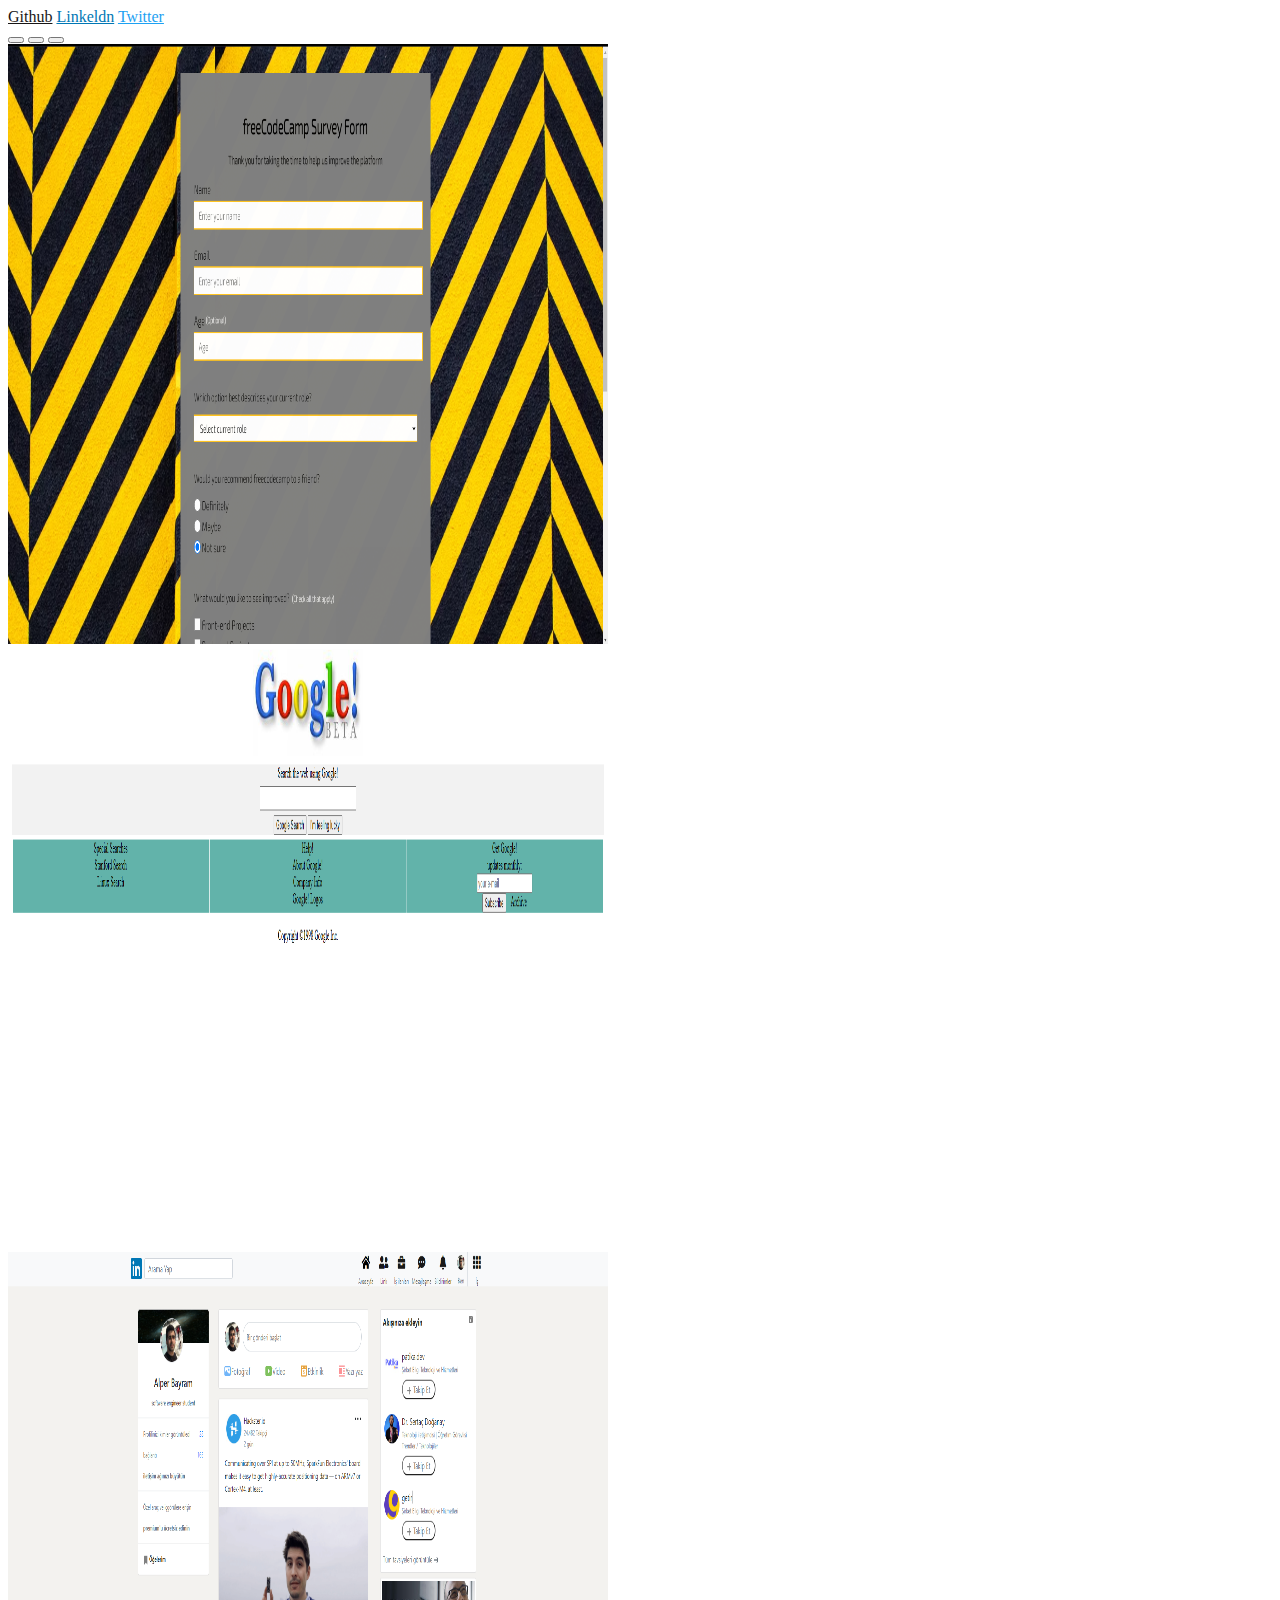
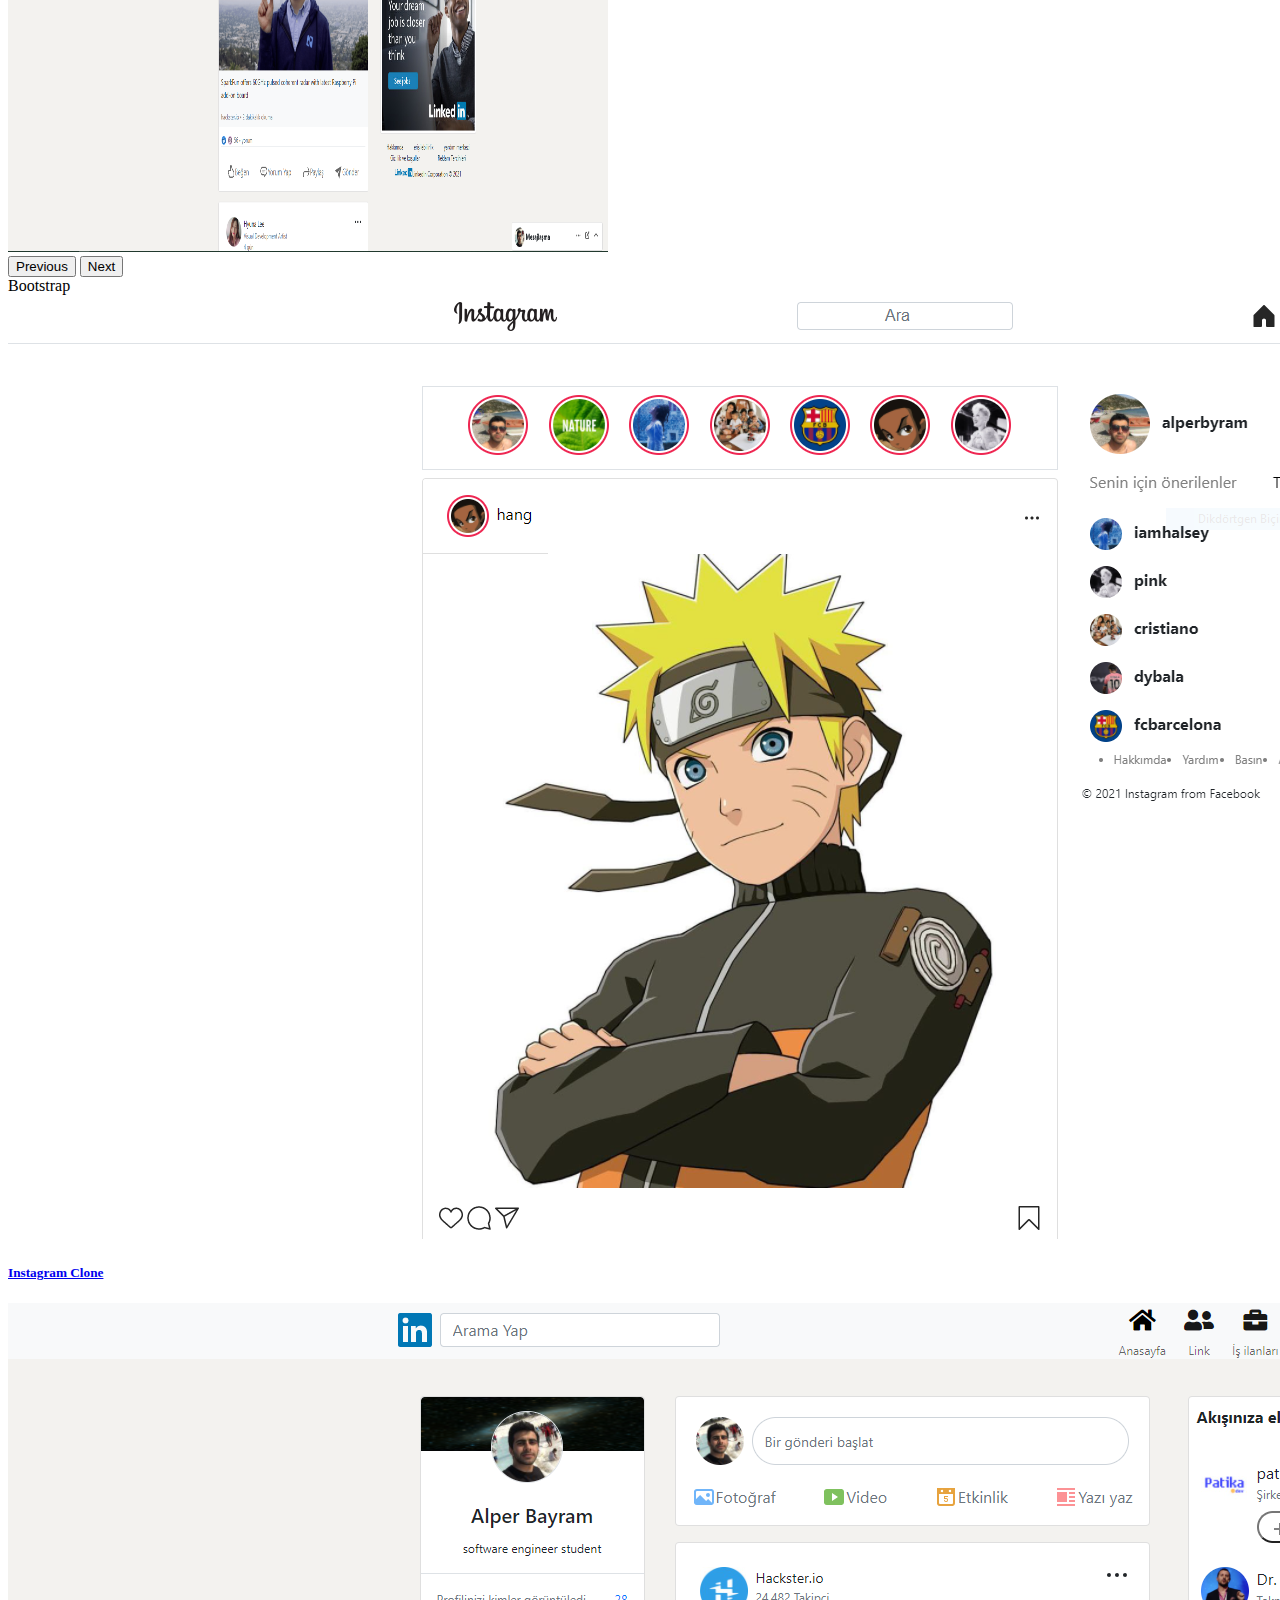
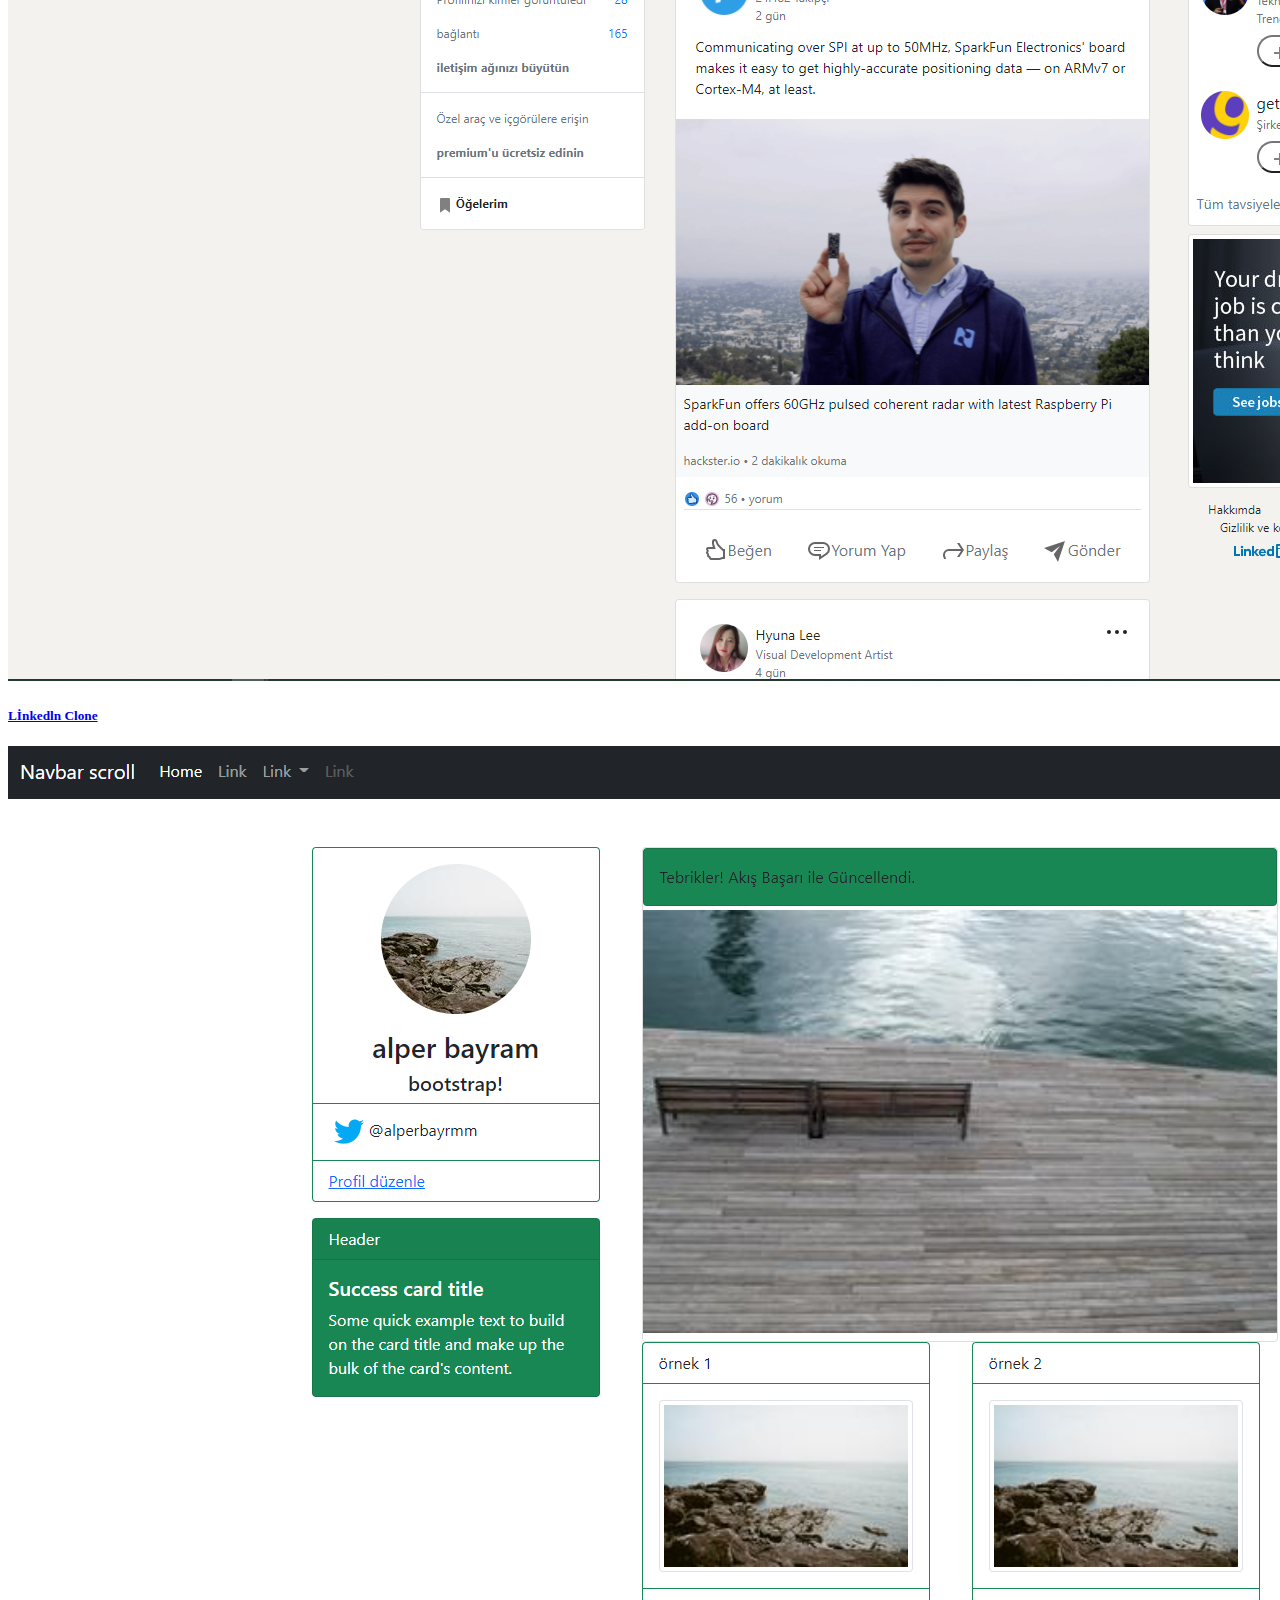
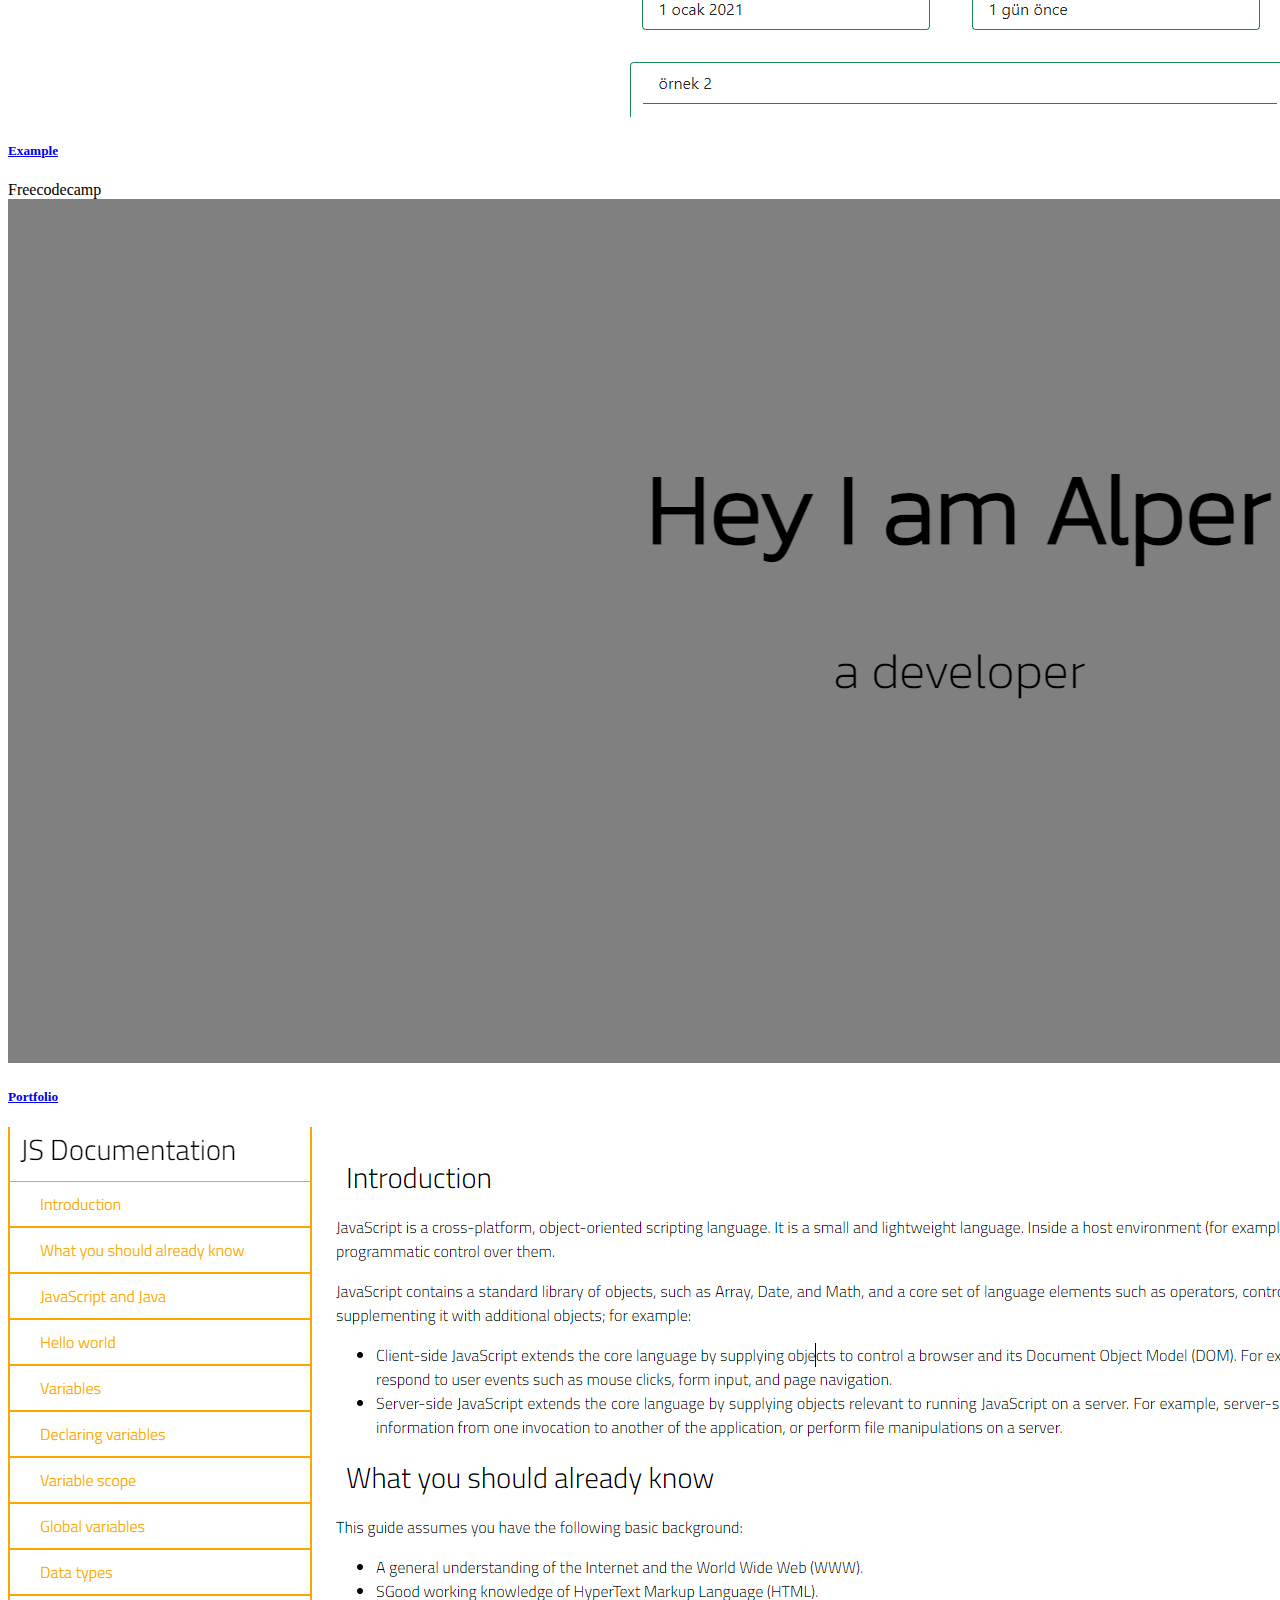
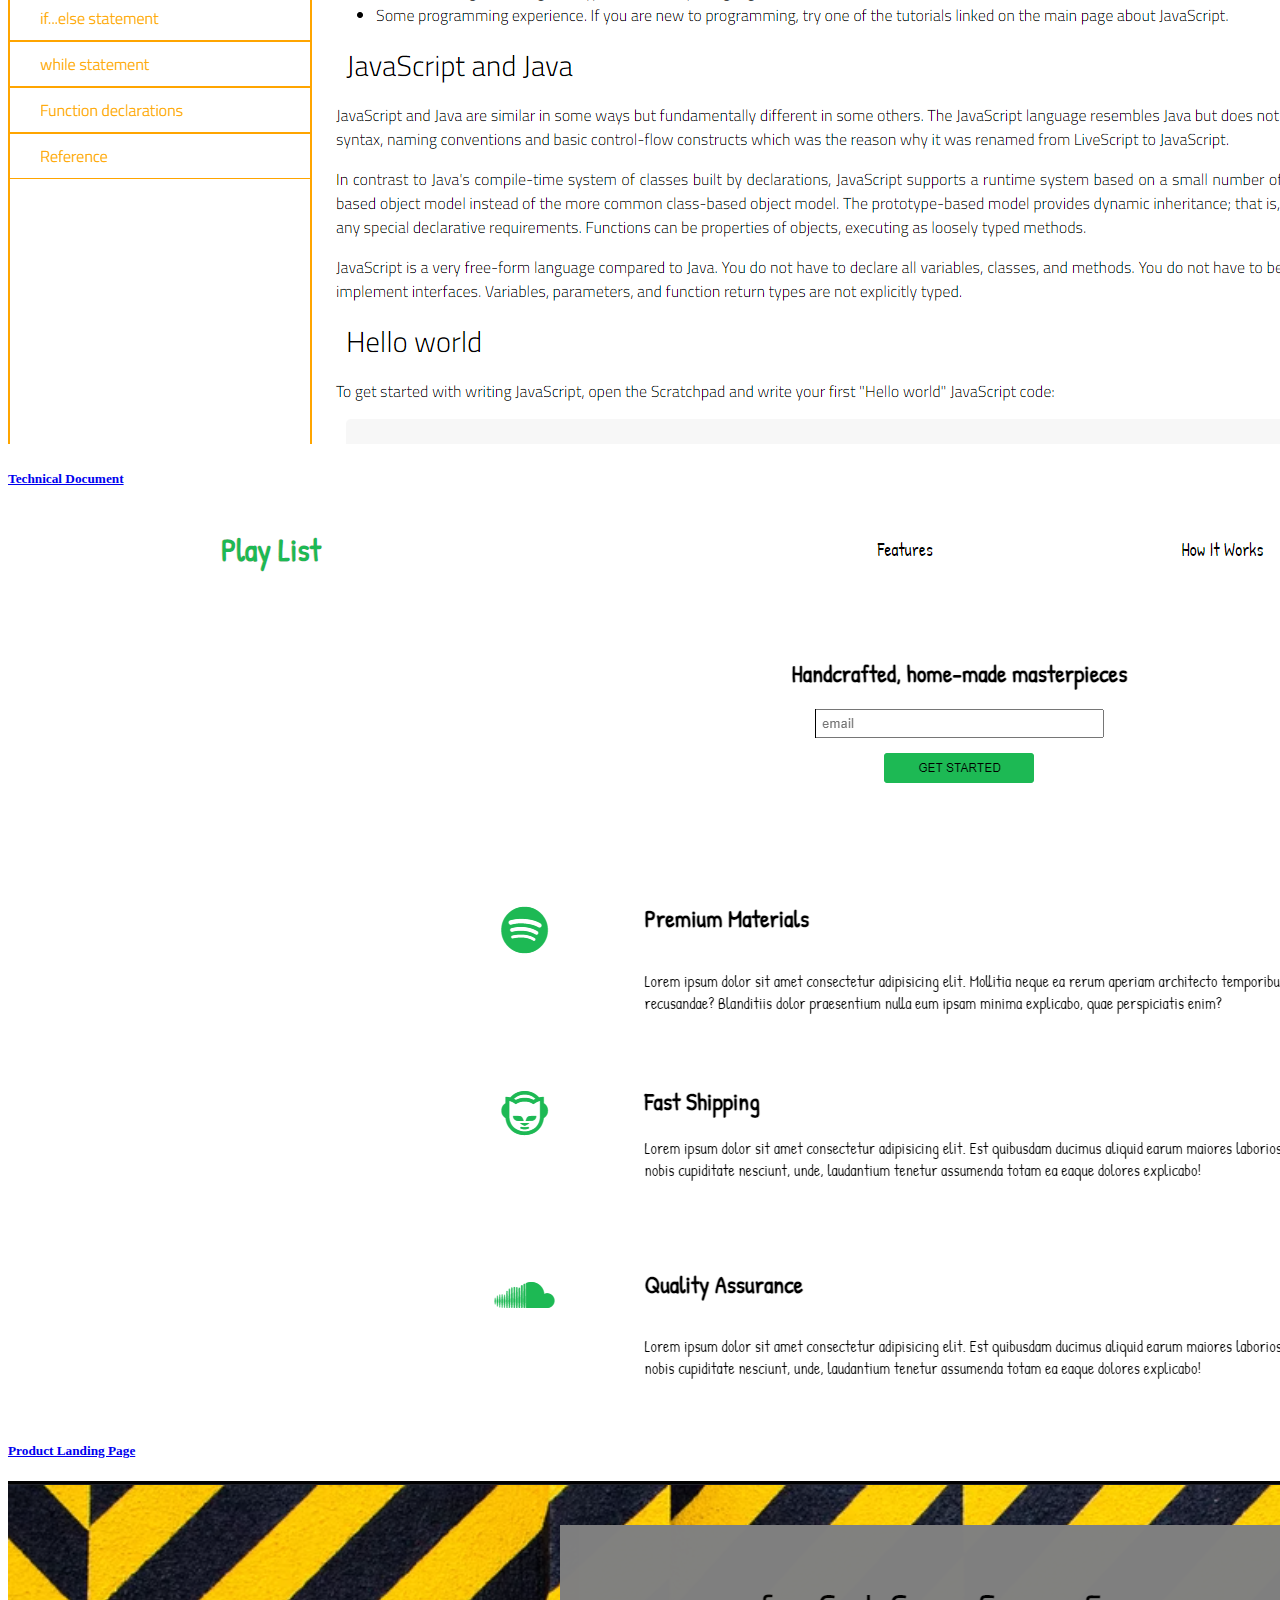
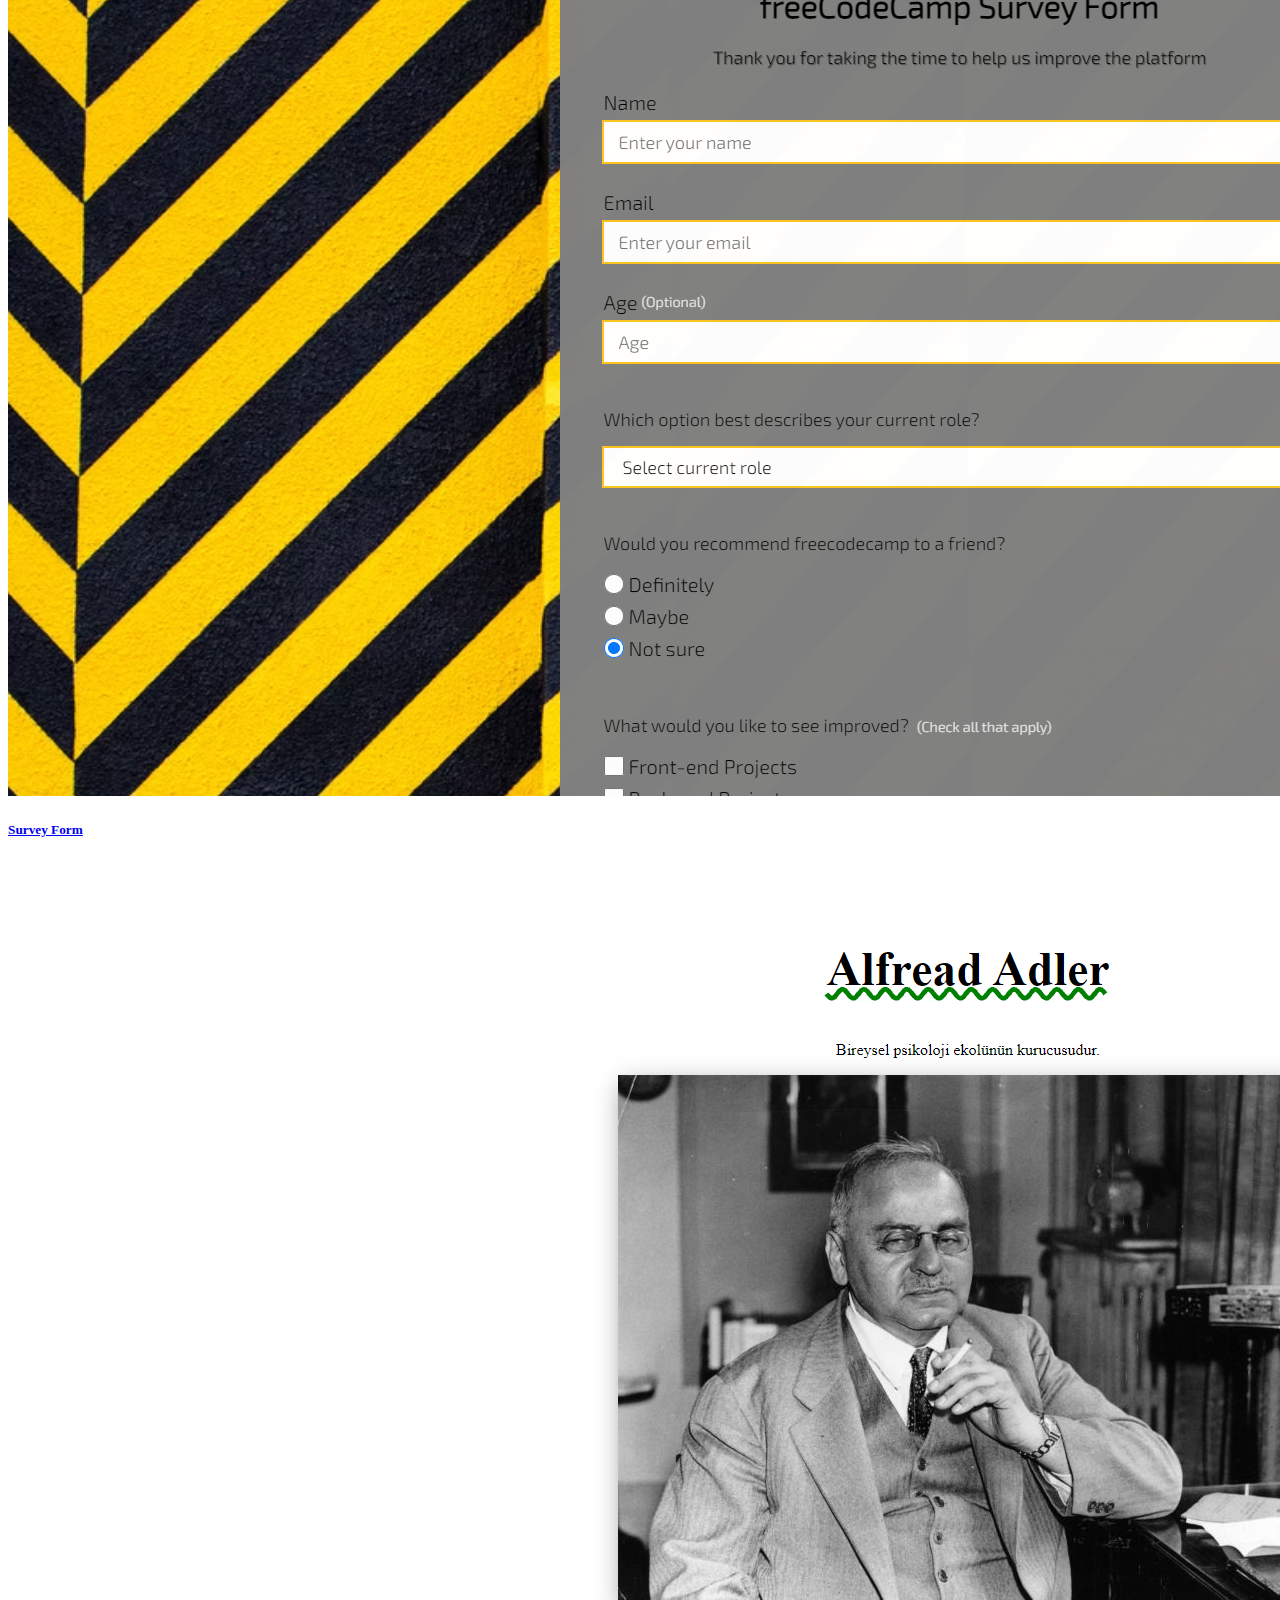
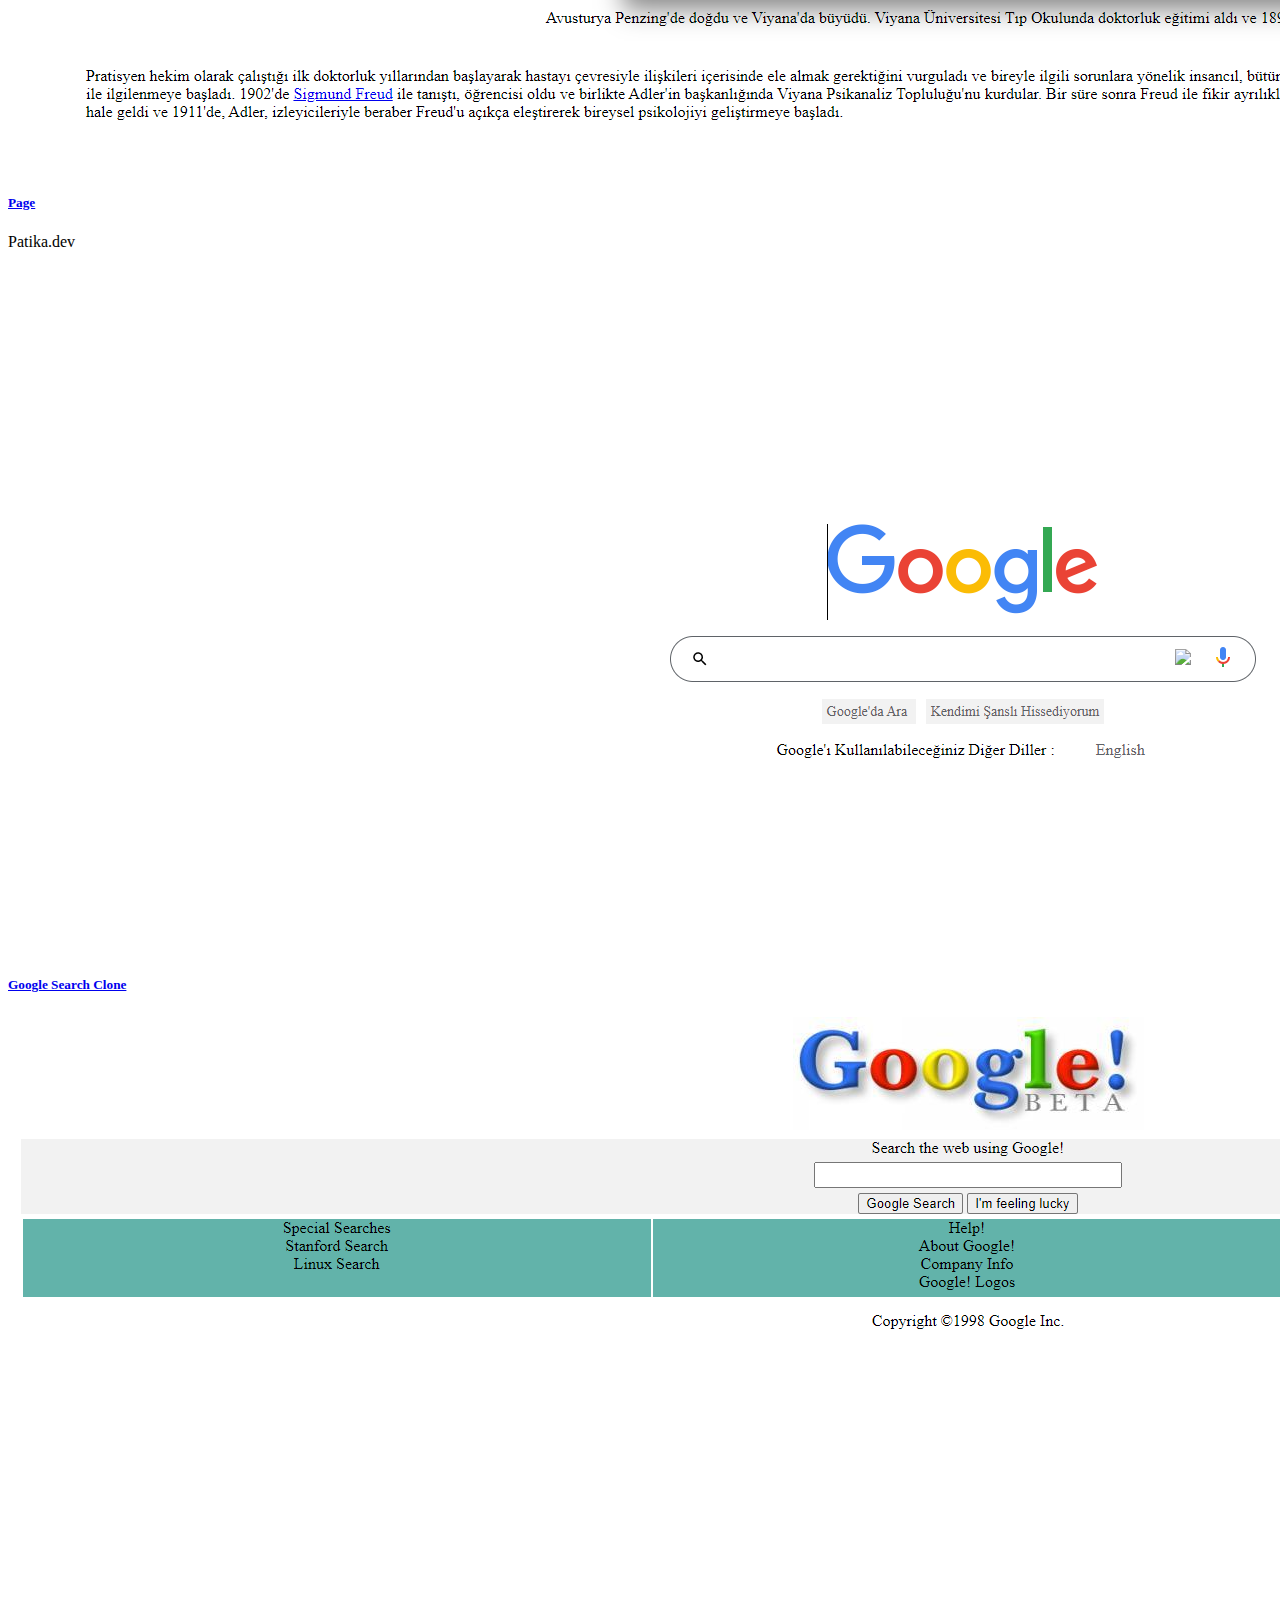
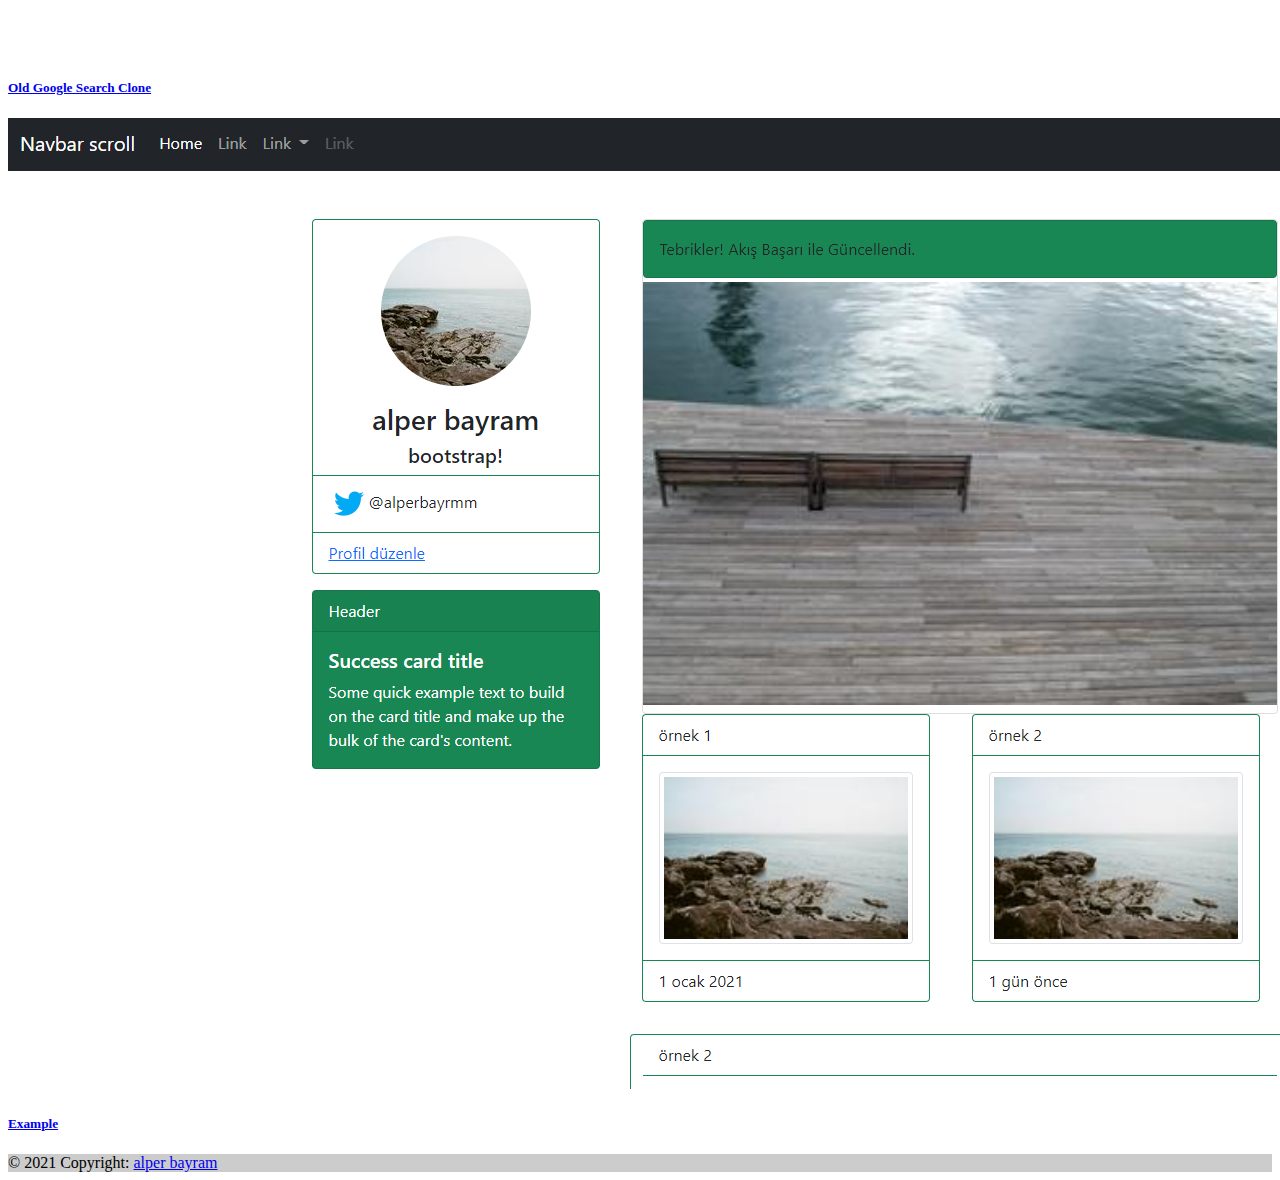
<file: index.html>
<!DOCTYPE html>
<html lang="en">
  <head>
    <!-- Required meta tags -->
    <meta charset="utf-8" />
    <meta name="viewport" content="width=device-width, initial-scale=1" />

    <!-- Bootstrap CSS -->
    <link
      href="https://cdn.jsdelivr.net/npm/bootstrap@5.1.1/dist/css/bootstrap.min.css"
      rel="stylesheet"
      integrity="sha384-F3w7mX95PdgyTmZZMECAngseQB83DfGTowi0iMjiWaeVhAn4FJkqJByhZMI3AhiU"
      crossorigin="anonymous"
    />
    <link
      rel="stylesheet"
      href="https://use.fontawesome.com/releases/v5.8.1/css/all.css"
      integrity="sha384-50oBUHEmvpQ+1lW4y57PTFmhCaXp0ML5d60M1M7uH2+nqUivzIebhndOJK28anvf"
      crossorigin="anonymous"
    />
    
    <title>Hİ There!</title>
  </head>

  <body>
    <nav class="navbar navbar-expand-lg bg-white fixed-top ">
      <div class="container d-flex justify-content-center ">
        <a class="navbar-brand " href="https://github.com/alperbayram" style="color: #171515;">Github</a>
        <a class="navbar-brand " href="https://www.linkedin.com/in/alper-bayram/" style="color:#0077b5 ; ">Linkeldn</a>
        <a class="navbar-brand" href="https://twitter.com/alperbayrmm" style="color: #1DA1F2;">Twitter</a>
      </div>
    </nav>
    <div class="container mt-5 pt-3">

      <div id="carouselExampleIndicators" class="carousel slide" data-bs-ride="carousel">
        <div class="carousel-indicators">
          <button type="button" data-bs-target="#carouselExampleIndicators" data-bs-slide-to="0" class="active" aria-current="true" aria-label="Slide 1"></button>
          <button type="button" data-bs-target="#carouselExampleIndicators" data-bs-slide-to="1" aria-label="Slide 2"></button>
          <button type="button" data-bs-target="#carouselExampleIndicators" data-bs-slide-to="2" aria-label="Slide 3"></button>
        </div>
        <div class="carousel-inner">
          <div class="carousel-item active">
            <img src="Personal Portfolio Webpage/img/form.png" class="w-100 img-fluid" alt="..." height="600px" width="600px">
          </div>
          <div class="carousel-item ">
            <img src="oldgoogle/page.PNG" class=" w-100 img-fluid" alt="..."  height="600px" width="600px">
          </div>
          <div class="carousel-item">
            <img src="bootstrap/linkedlnclone/page.PNG" class=" w-100 img-fluid" alt="..."  height="600px" width="600px">
          </div>
         
         
        </div>
        <button class="carousel-control-prev" type="button" data-bs-target="#carouselExampleIndicators" data-bs-slide="prev">
          <span class="carousel-control-prev-icon" aria-hidden="true"></span>
          <span class="visually-hidden">Previous</span>
        </button>
        <button class="carousel-control-next" type="button" data-bs-target="#carouselExampleIndicators" data-bs-slide="next">
          <span class="carousel-control-next-icon" aria-hidden="true"></span>
          <span class="visually-hidden">Next</span>
        </button>
      </div>
    </div>


    <div class="container">
      <div class="bg-dark w-100 p-3 mt-3 text-danger fs-3 fw-bold">
        Bootstrap
      </div>
    </div>
    <div class="container mt-5">
      <div class="row row-cols-1 row-cols-md-3 g-4">
        <div class="col">
          <div class="card h-100 ">
            <img src="bootstrap/instagram_clone/page.PNG" class="card-img-top  img-fluid" alt="ins" />
            <div class="card-footer">
              <h5 class="card-title text-center"> <a class="text-decoration-none text-secondary " href="bootstrap/instagram_clone/index.html"> Instagram Clone</a></h5>
            </div>
          </div>
        </div>
        <div class="col">
          <div class="card h-100">
            <img src="bootstrap/linkedlnclone/page.PNG" class="card-img-top  img-fluid" alt="linkeldn" />
              <div class="card-footer">
                <h5 class="card-title text-center"> <a class="text-decoration-none text-secondary " href="bootstrap/linkedlnclone/index.html"> Lİnkedln Clone</a></h5>
              </div>
        </div>
        </div>
        <div class="col">
          <div class="card h-100">
            <img src="bootstrap/example2/page.PNG" class="card-img-top  img-fluid" alt="examples" />
              <div class="card-footer">
                <h5 class="card-title text-center"> <a class="text-decoration-none text-secondary " href="bootstrap/example2/index.html"> Example </a></h5>
              </div>
        </div>
        </div>
      </div>
    </div>



    <div class="container">
      <div class="bg-dark w-100 p-3 mt-3 text-danger fs-3 fw-bold text-uppercase">
       Freecodecamp
      </div>
    </div>
    <div class="container mt-5">
      <div class="row row-cols-1 row-cols-md-3 g-4">
        <div class="col">
          <div class="card h-100 ">
            <img src="Personal Portfolio Webpage/img/portf.PNG" class="card-img-top  img-fluid" alt="portf" />
            <div class="card-footer">
              <h5 class="card-title text-center"> <a class="text-decoration-none text-secondary " href="Personal Portfolio Webpage/index.html">Portfolio</a></h5>
            </div>
          </div>
        </div>
        <div class="col">
          <div class="card h-100">
            <img src="Personal Portfolio Webpage/img/document.PNG" class="card-img-top img-fluid" alt="document" />
              <div class="card-footer">
                <h5 class="card-title text-center"> <a class="text-decoration-none text-secondary " href="Technical Documentation Page/index.html">Technical Document</a></h5>
              </div>
        </div>
        </div>
        <div class="col">
          <div class="card h-100">
            <img src="Personal Portfolio Webpage/img/list.PNG" class="card-img-top  img-fluid" alt="forms" />
              <div class="card-footer">
                <h5 class="card-title text-center"> <a class="text-decoration-none text-secondary " href="Product Landing Page/index.html"> Product Landing Page</a></h5>
              </div>
        </div>
        </div>
        <div class="col">
          <div class="card h-100">
            <img src="Personal Portfolio Webpage/img/form.png" class="card-img-top  img-fluid" alt="forms" />
              <div class="card-footer">
                <h5 class="card-title text-center"> <a class="text-decoration-none text-secondary " href="Survey Form/index.html"> Survey Form </a></h5>
              </div>
        </div>
        </div>
        <div class="col">
          <div class="card h-100">
            <img src="Personal Portfolio Webpage/img/alfread.PNG" class="card-img-top  img-fluid" alt="forms" />
              <div class="card-footer">
                <h5 class="card-title text-center"> <a class="text-decoration-none text-secondary " href="TributePagePassed/index.html"> Page </a></h5>
              </div>
        </div>
        </div>
       
      </div>
    </div>

    <div class="container ">
      <div class="bg-dark w-100 p-3 mt-3 text-danger fs-3 fw-bold text-uppercase">
       Patika.dev
      </div>
    </div>
    
    <div class="container mt-5 mb-3">
      <div class="row row-cols-1 row-cols-md-3 g-4">
        <div class="col">
          <div class="card ">
            <img src="google/page.PNG" class="card-img-top  img-fluid" alt="ins" />
            <div class="card-footer">
              <h5 class="card-title text-center"> <a class="text-decoration-none text-secondary " href="google/index.html"> Google Search Clone</a></h5>
            </div>
          </div>
        </div>
        <div class="col">
          <div class="card ">
            <img src="oldgoogle/page.PNG" class="card-img-top  img-fluid" alt="linkeldn" />
              <div class="card-footer">
                <h5 class="card-title text-center"> <a class="text-decoration-none text-secondary " href="oldgoogle/index.html">Old Google Search Clone</a></h5>
              </div>
        </div>
        </div>
        <div class="col">
          <div class="card h-25">
            <img src="bootstrap/example2/page.PNG" class="card-img-top  img-fluid" alt="examples" />
              <div class="card-footer">
                <h5 class="card-title text-center"> <a class="text-decoration-none text-secondary " href="bootstrap/example2/index.html"> Example </a></h5>
              </div>
        </div>
        </div>
      </div>
    </div>

    <footer class="bg-dark text-center text-white">
      <!-- Grid container -->
      <div class="container p-4 pb-0">
        <!-- Section: Social media -->
        <section class="mb-4">
          <!-- Twitter -->
          <a class="btn btn-outline-light  m-1" href="https://twitter.com/alperbayrmm" role="button"
            ><i class="fab fa-twitter"></i
          ></a>
          <!-- Linkedin -->
          <a class="btn btn-outline-light  m-1" href="https://www.linkedin.com/in/alper-bayram/ " role="button"
            ><i class="fab fa-linkedin-in"></i
          ></a>
    
          <!-- Github -->
          <a class="btn btn-outline-light  m-1 " href="https://github.com/alperbayram" role="button"
            ><i class="fab fa-github"></i
          ></a>
        </section>
        <!-- Section: Social media -->
      </div>
      <!-- Grid container -->
    
      <!-- Copyright -->
      <div class="text-center p-3" style="background-color: rgba(0, 0, 0, 0.2);">
        © 2021 Copyright:
        <a class="text-white" href="github.com/alperbayram">alper bayram</a>
      </div>
      <!-- Copyright -->
    </footer>


    <!-- Optional JavaScript; choose one of the two! -->

    <!-- Option 1: Bootstrap Bundle with Popper -->
    <script
      src="https://cdn.jsdelivr.net/npm/bootstrap@5.1.1/dist/js/bootstrap.bundle.min.js"
      integrity="sha384-/bQdsTh/da6pkI1MST/rWKFNjaCP5gBSY4sEBT38Q/9RBh9AH40zEOg7Hlq2THRZ"
      crossorigin="anonymous"
    ></script>

    <!-- Option 2: Separate Popper and Bootstrap JS -->
    <!--
    <script src="https://cdn.jsdelivr.net/npm/@popperjs/core@2.9.3/dist/umd/popper.min.js" integrity="sha384-W8fXfP3gkOKtndU4JGtKDvXbO53Wy8SZCQHczT5FMiiqmQfUpWbYdTil/SxwZgAN" crossorigin="anonymous"></script>
    <script src="https://cdn.jsdelivr.net/npm/bootstrap@5.1.1/dist/js/bootstrap.min.js" integrity="sha384-skAcpIdS7UcVUC05LJ9Dxay8AXcDYfBJqt1CJ85S/CFujBsIzCIv+l9liuYLaMQ/" crossorigin="anonymous"></script>
    -->
  </body>
</html>
</file>
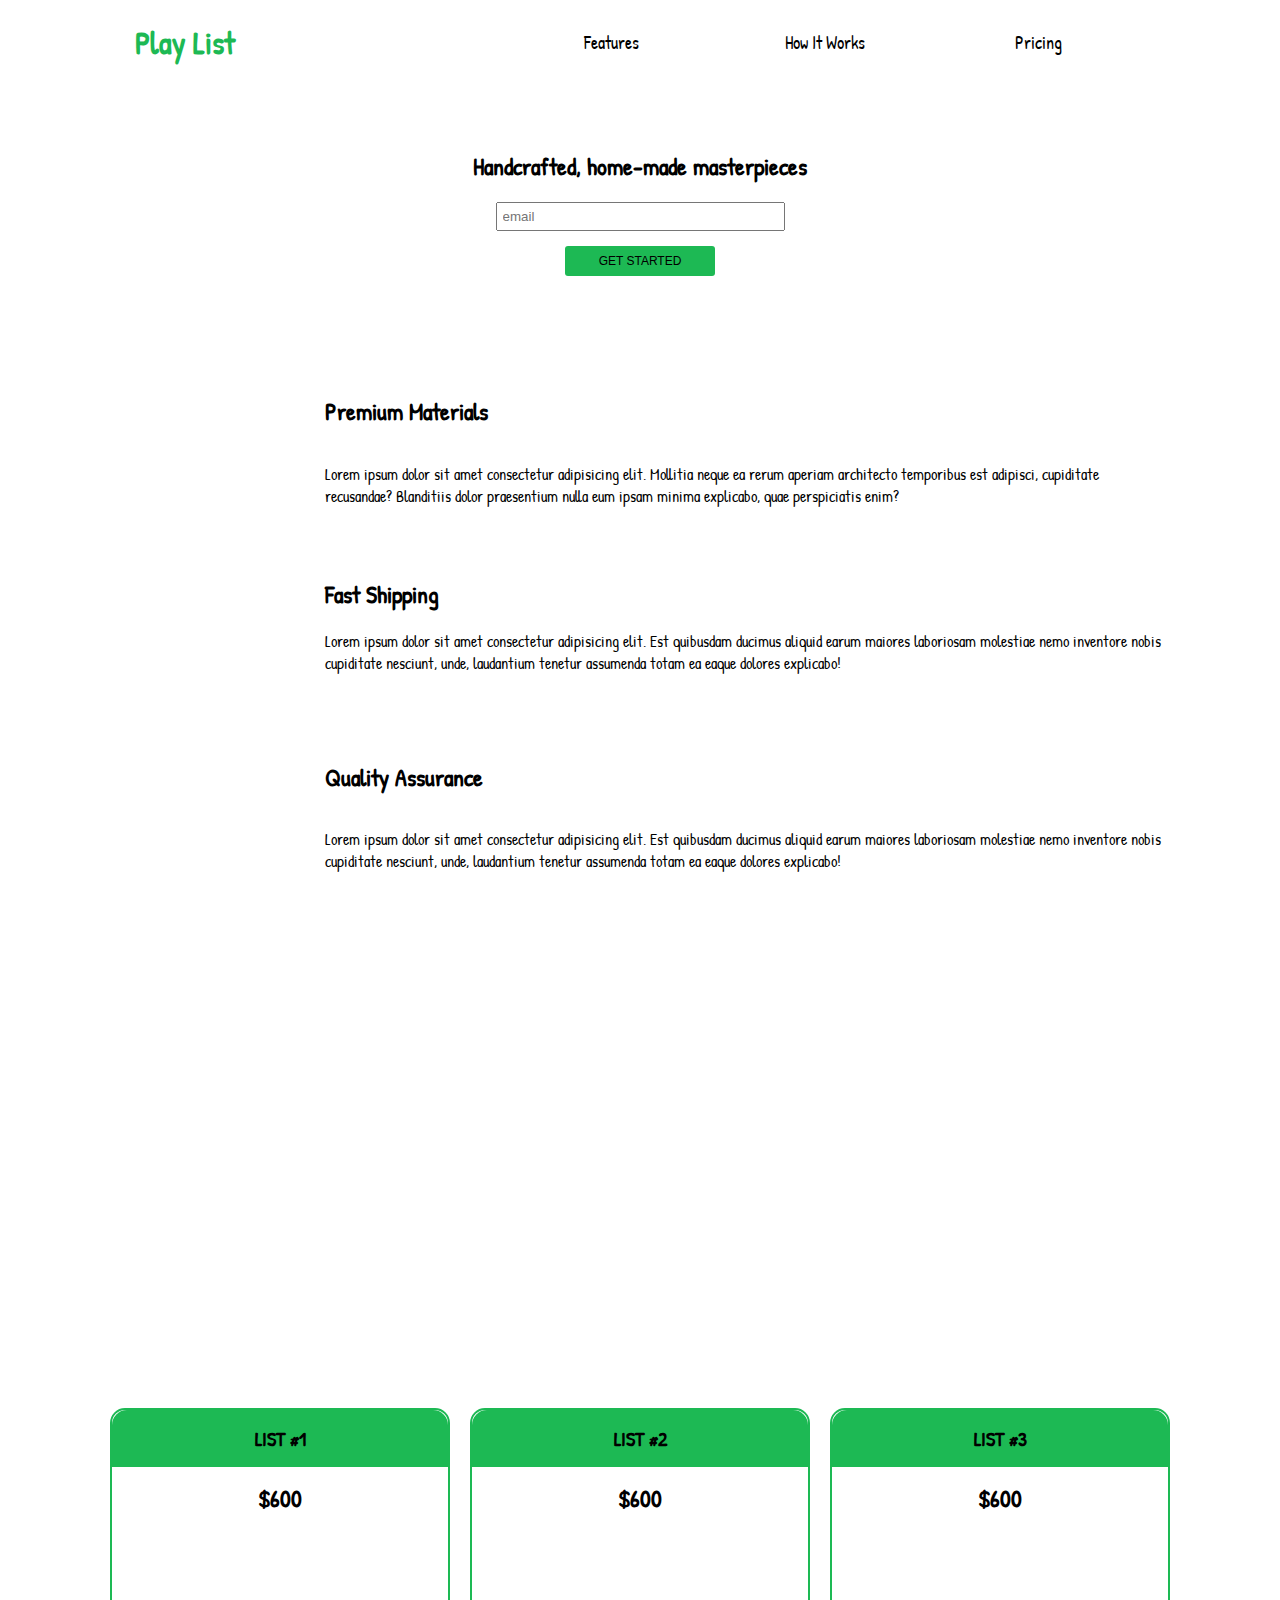
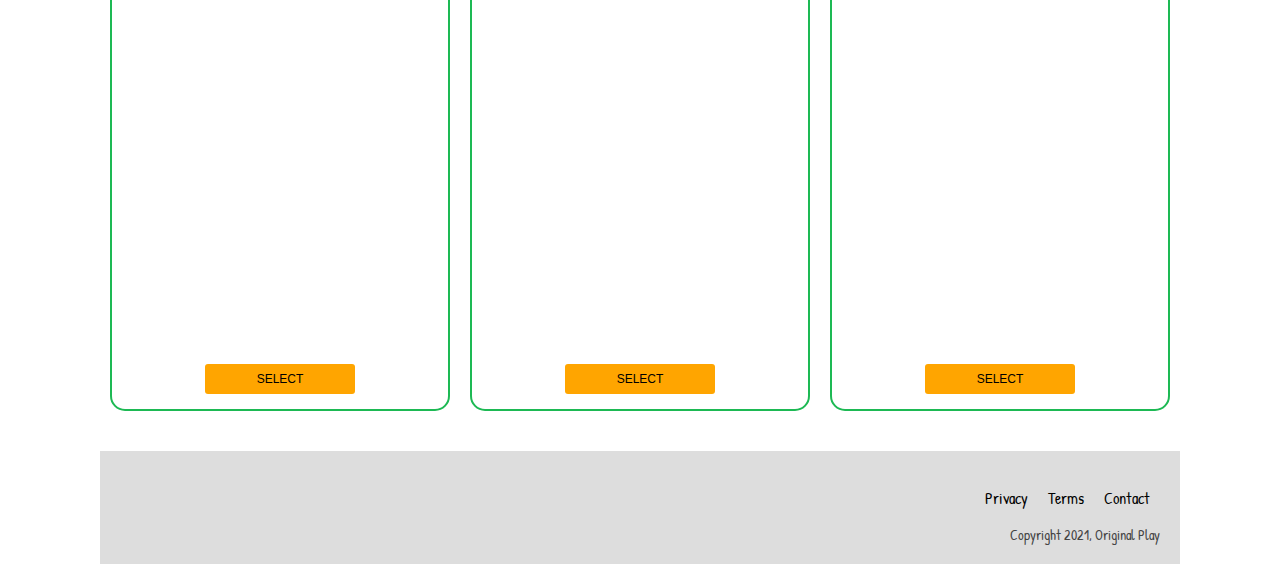
<file: Product Landing Page/index.html>
<!DOCTYPE html>
<html lang="en">
  <head>
    <meta charset="UTF-8" />
    <meta http-equiv="X-UA-Compatible" content="IE=edge" />
    <meta name="viewport" content="width=device-width, initial-scale=1.0" />
    <title>Document</title>
    <link rel="stylesheet" href="style.css" />
    <link
      rel="stylesheet"
      href="https://use.fontawesome.com/releases/v5.8.1/css/all.css"
      integrity="sha384-50oBUHEmvpQ+1lW4y57PTFmhCaXp0ML5d60M1M7uH2+nqUivzIebhndOJK28anvf"
      crossorigin="anonymous"
    />
  </head>

  <body>
    <header>
      <h1 href="" style="color: #1DB954;">Play List</h1>
      <nav id="nav-bar">
        <a href="#features" class="nav-link">Features</a>
        <a href="#how-it-works" class="nav-link">How It Works</a>
        <a href="#pricing" class="nav-link">Pricing</a>
      </nav>
    </header>

    <div class="container">
      <section id="hero">
        <form id="form" action="#">
          <h2>Handcrafted, home-made masterpieces</h2>
          <input
            type="email"
            id="email"
            placeholder="email"
            name="email"
            required
          />
          <input id="submit" type="submit" value="Get Started" class="btn" />
        </form>
      </section>
  
        <section id="features">
            <div class="grid">
                <div class="icon"><i class="fab fa-spotify fa-3x"></i></i></div>
                <div class="desc">
                    <h2>Premium Materials</h2>
                    <p>
                        Lorem ipsum dolor sit amet consectetur adipisicing elit. Mollitia neque ea rerum aperiam architecto temporibus est adipisci, cupiditate recusandae? Blanditiis dolor praesentium nulla eum ipsam minima explicabo, quae perspiciatis enim?
                    </p>
                </div>
            </div>
            <div class="grid">
                <div class="icon"><i class="fab fa-napster fa-3x"></i></div>
                <div class="desc">
                    <h2>Fast Shipping</h2>
                    Lorem ipsum dolor sit amet consectetur adipisicing elit. Est quibusdam ducimus aliquid earum maiores laboriosam molestiae nemo inventore nobis cupiditate nesciunt, unde, laudantium tenetur assumenda totam ea eaque dolores explicabo!
                </p></div>
            </div>
            <div class="grid">
                <div class="icon"><i class="fab fa-soundcloud fa-3x"></i></div>
                <div class="desc">
                    <h2>Quality Assurance</h2>
                    <p>
                        Lorem ipsum dolor sit amet consectetur adipisicing elit. Est quibusdam ducimus aliquid earum maiores laboriosam molestiae nemo inventore nobis cupiditate nesciunt, unde, laudantium tenetur assumenda totam ea eaque dolores explicabo!
                    </p>
                </div>
            </div>
        </section>

        <section id="how-it-works">
            <iframe src="https://open.spotify.com/embed/track/3ZwdGIaaoVTm3QkzxLBtWO?theme=0" width="100%" height="380" frameBorder="0" allowfullscreen="" allow="autoplay; clipboard-write; encrypted-media; fullscreen; picture-in-picture"></iframe>
        </section>

        <section id="pricing">
            <div class="product" id="tenor">
                <div class="level">List #1</div>
                <h2>$600</h2>
                <ol>
                  <iframe src="https://open.spotify.com/embed/playlist/4BRJmLUmo69RESwpjOAZ6E?theme=0" width="100%" height="380" frameBorder="0" allowfullscreen="" allow="autoplay; clipboard-write; encrypted-media; fullscreen; picture-in-picture"></iframe>
                </ol>
                <button class="btn">Select</button>
            </div>
            <div class="product" id="tenor">
              <div class="level">List #2</div>
              <h2>$600</h2>
              <ol>
                <iframe src="https://open.spotify.com/embed/playlist/0HYmGkQX3BIZVyF8oVGzK1" width="100%" height="380" frameBorder="0" allowfullscreen="" allow="autoplay; clipboard-write; encrypted-media; fullscreen; picture-in-picture"></iframe>
              </ol>
              <button class="btn">Select</button>
            </div>

            <div class="product" id="tenor">
              <div class="level">List #3</div>
              <h2>$600</h2>
              <ol>
                <iframe src="https://open.spotify.com/embed/playlist/2CV7ZQW5L9K5OHaEH86xcN" width="100%" height="380" frameBorder="0" allowfullscreen="" allow="autoplay; clipboard-write; encrypted-media; fullscreen; picture-in-picture"></iframe>
              </ol>
              <button class="btn">Select</button>
            </div>
            
        </section>
        <footer>
          <ul>
            <li><a href="">Privacy</a></li>
            <li><a href="">Terms</a></li>
            <li><a href="">Contact</a></li>
          </ul>
          <span>Copyright 2021, Original Play</span>
        </footer>
    </div>




  </body>
</html>
</file>
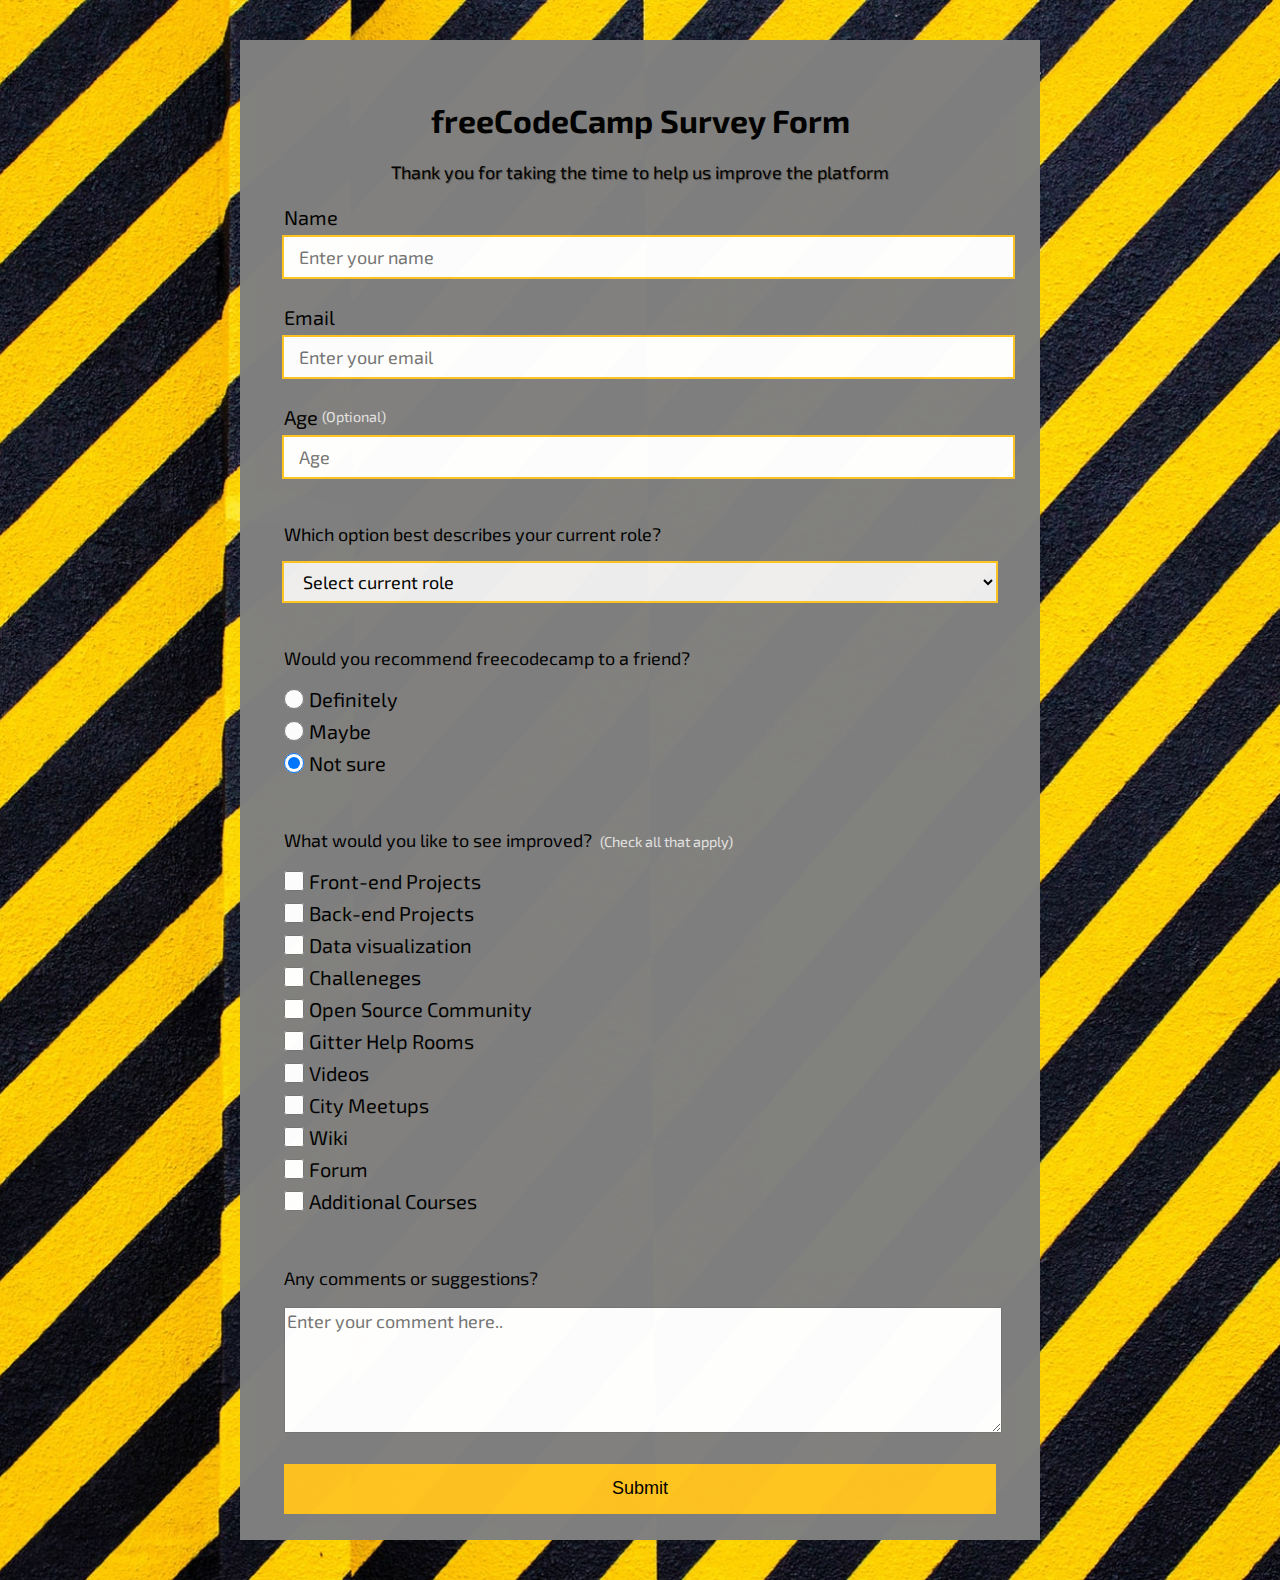
<file: Survey Form/index.html>
<!DOCTYPE html>
<html lang="en">
  <head>
    <meta charset="UTF-8" />
    <meta http-equiv="X-UA-Compatible" content="IE=edge" />
    <meta name="viewport" content="width=device-width, initial-scale=1.0" />
    <title>Survey Form</title>
    <link rel="stylesheet" href="style.css" />
  </head>

  <body>

    <main>
   
      <form id="survey-form">
        <header>
          <h1 id="id=">freeCodeCamp Survey Form</h1>
          <p id="description">
            Thank you for taking the time to help us improve the platform
          </p>
        </header>
        <div class="form-group">
          <label id="form-label" for="name">Name</label>
          <input
            type="text"
            name="name"
            id="name"
            class="form-control"
            placeholder="Enter your name"
            required
          />
        </div>
        <div class="form-group">
          <label id="email-label" for="email">Email</label>
          <input
            type="text"
            name="email"
            id="email"
            class="form-control"
            placeholder="Enter your email"
            required
          />
        </div>
        <div class="form-group">
          <label for="number" id="number-label"
            >Age
            <span class="clue">(Optional)</span>
          </label>
          <input
            type="number"
            name="age"
            id="number"
            min="10"
            max="99"
            class="form-control"
            placeholder="Age"
          />
        </div>
        <div class="form-group">
          <p>Which option best describes your current role?</p>
          <select name="role" id="dropdown" class="form-control" required>
            <option disabled selected value>Select current role</option>
            <option value="student">Student</option>
            <option value="job">Full Time Job</option>
            <option value="learner">Full time Learner</option>
            <option value="preferNo">Prefer not to say</option>
            <option value="other">other</option>
          </select>
        </div>

        <div class="form-group">
          <p>Would you recommend freecodecamp to a friend?</p>
          <label>
            <input
              name="user-recommend"
              value="definitely"
              type="radio"
              class="input-radio"
              checked
            />Definitely
          </label>
          <label>
            <input
              name="user-recommend"
              value="maybe"
              type="radio"
              class="input-radio"
              checked
            />Maybe
          </label>
          <label>
            <input
              name="user-recommend"
              value="not-sure"
              type="radio"
              class="input-radio"
              checked
            />Not sure
          </label>
        </div>

        <div class="form-group">
          <p>
            What would you like to see improved?
            <span class="clue">(Check all that apply)</span>
          </p>

          <label>
            <input
              name="prefer"
              value="front-end-projects"
              type="checkbox"
              class="input-checkbox"
            />
            Front-end Projects
          </label>
          <label>
            <input 
            name="prefer"
            value="back-end-projects"
            type="checkbox"
            class="input-checkbox"
            >Back-end Projects
          </label>
          <label >
            <input type="checkbox"
            name="prefer"
            value="data-visualization"
            class="input-checkbox"
            >Data visualization
          </label>
          <label >
            <input type="checkbox"
            name="prefer"
            value="challenges"
            class="input-checkbox"
            >Challeneges
          </label>
          <label>
            <input type="checkbox"
            name="prefer"
            value="open-source-community"
            class="input-checkbox"
            >Open Source Community
          </label>
          <label >
            <input type="checkbox"
            name="prefer"
            class="input-checkbox"
            value="gitter-help-rooms"
            >Gitter Help Rooms
          </label>
          <label>
            <input type="checkbox"
            name="prefer"
            class="input-checkbox"
            value="videos"
            >Videos
          </label>
          <label>
            <input type="checkbox"
            name="prefer"
            class="input-checkbox"
            value="city-meetups"
            >City Meetups
          </label>
          <label>
            <input type="checkbox"
            name="prefer"
            class="input-checkbox"
            value="wiki"
            >Wiki
          </label>
          <label>
            <input type="checkbox"
            name="prefer"
            class="input-checkbox"
            value="forum"
            >Forum
          </label>
          <label>
            <input type="checkbox"
            name="prefer"
            class="input-checkbox"
            value="additional-courses"
            >Additional Courses 
          </label>
        </div>

        <div class="form-group">
          <p>Any comments or suggestions?</p>
          <textarea name="comment" id="comments" class="input-textarea" placeholder="Enter your comment here.." ></textarea>
        </div>

        <div class="form-group">
          <button class="noselect">Submit</button>
        </div>

      </form>
    </main>
  </body>
</html>
</file>
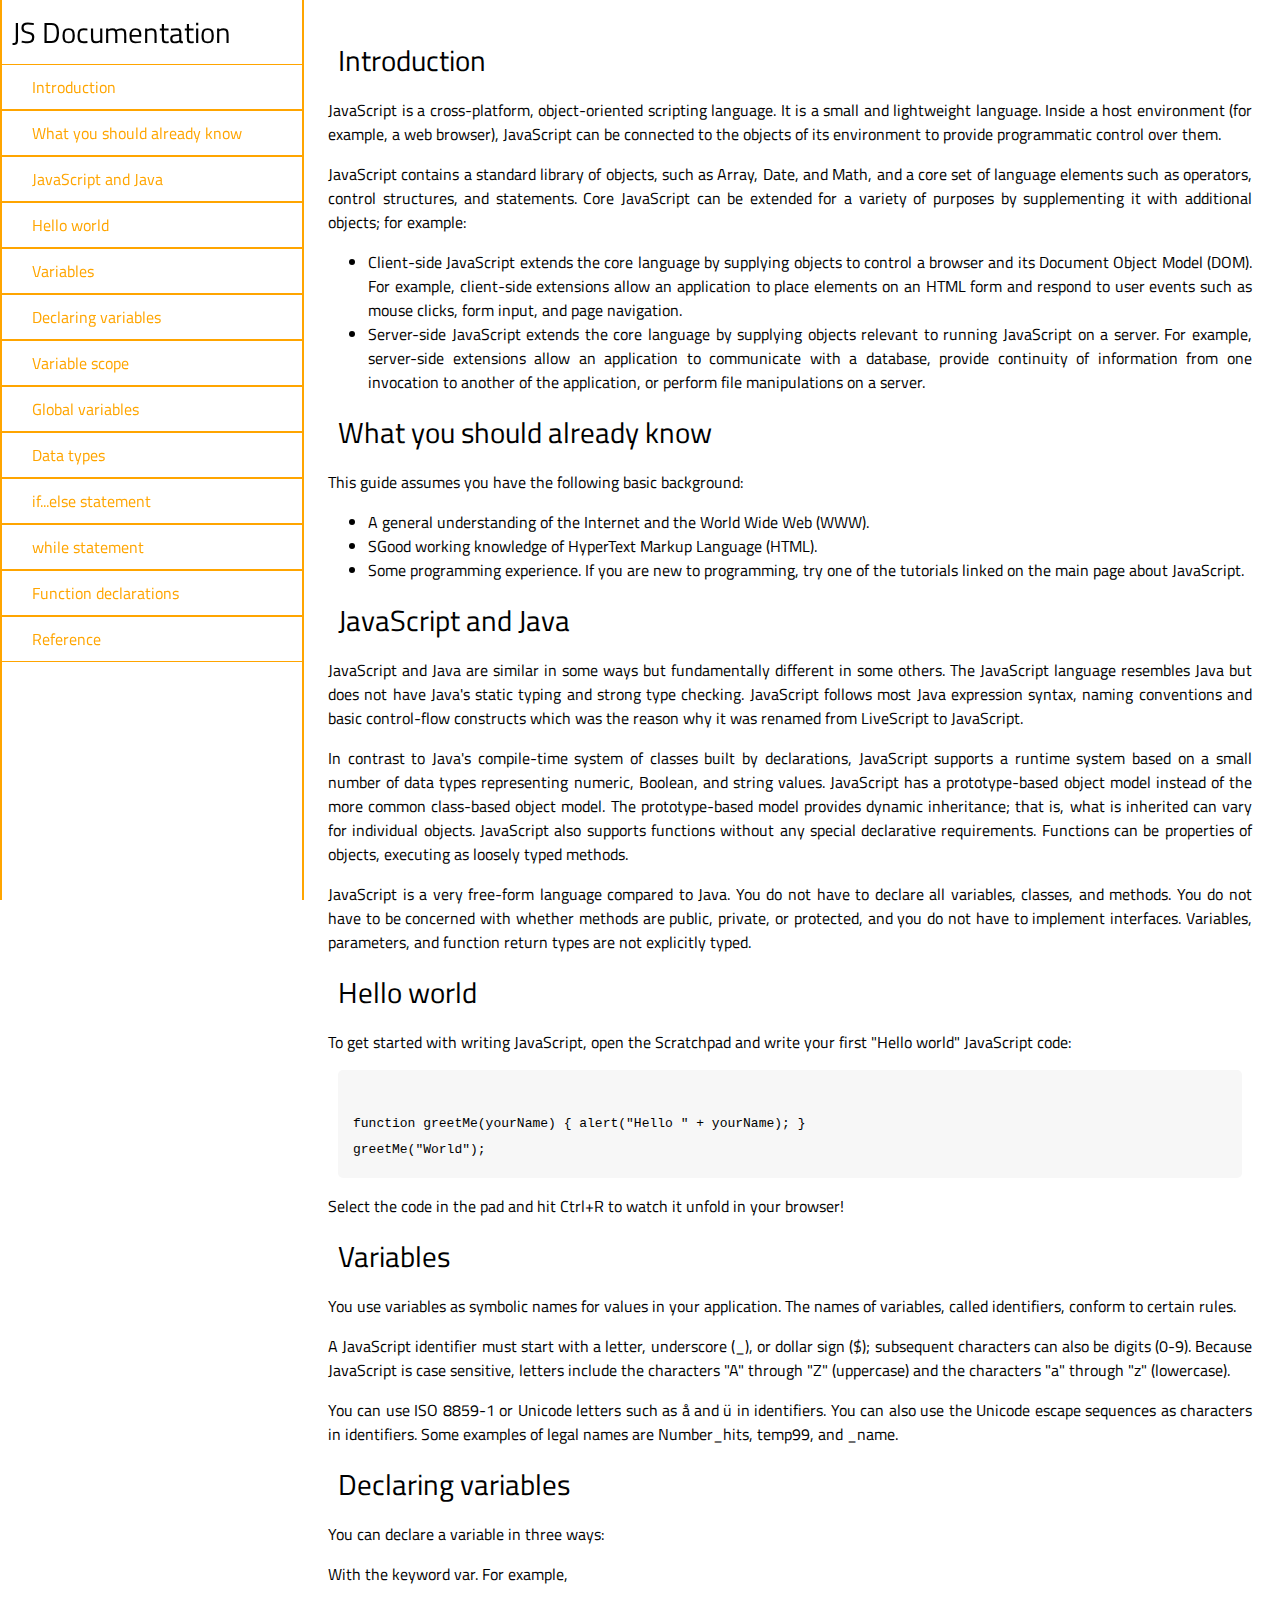
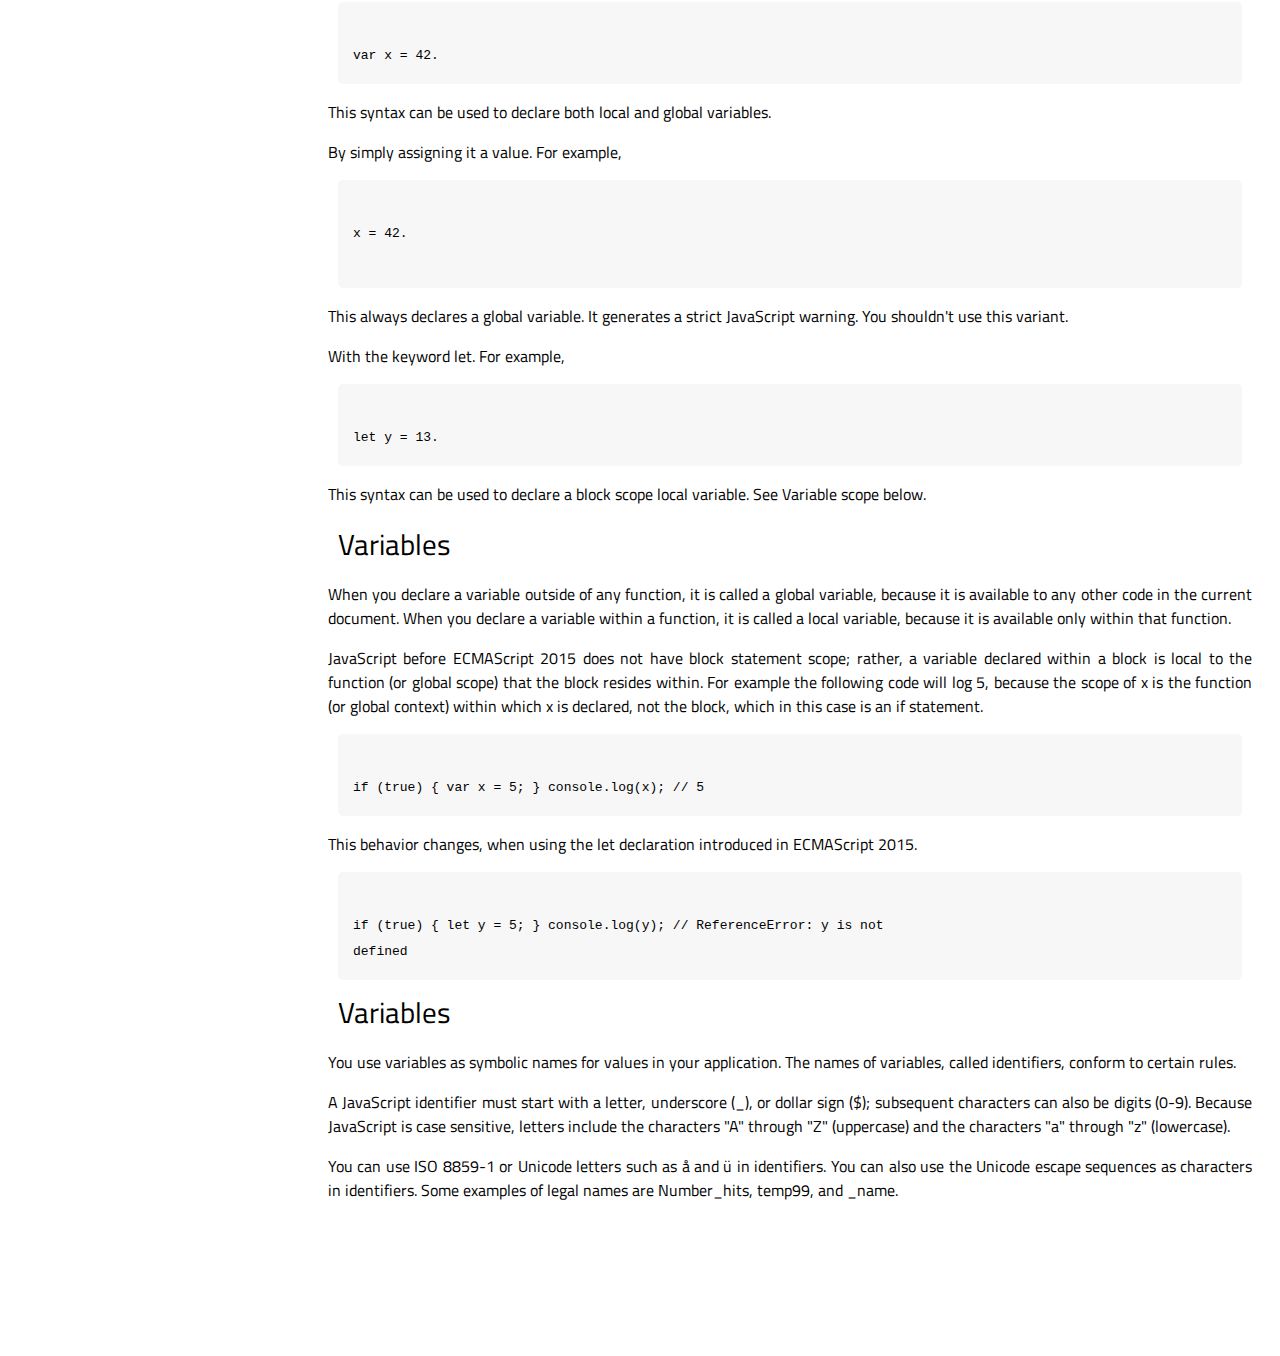
<file: Technical Documentation Page/index.html>
<!DOCTYPE html>
<html lang="en">

<head>
    <meta charset="UTF-8">
    <meta http-equiv="X-UA-Compatible" content="IE=edge">
    <meta name="viewport" content="width=device-width, initial-scale=1.0">
    <title>Document Page</title>
    <link rel="stylesheet" href="style.css">
</head>

<body>
    <div class="home">
        <nav id="navbar">
            <header>
                JS Documentation
            </header>
            <ul>
                <li>
                    <a class="nav-link" href="#Introduction">Introduction</a>
                </li>
                <li>
                    <a class="nav-link" href="#What_you_should_already_know">What you should already know</a>
                </li>
                <li>
                    <a class="nav-link" href="#JavaScript_and_Java">JavaScript and Java</a>
                </li>
                <li>
                    <a class="nav-link" href="#Hello_world">Hello world</a>
                </li>
                <li>
                    <a class="nav-link" href="#Variables">Variables</a>
                </li>
                <li>
                    <a class="nav-link" href="#Declaring_variables">Declaring variables</a>
                </li>
                <li>
                    <a class="nav-link" href="#Variable_scope">Variable scope</a>
                </li>
                <li>
                    <a class="nav-link" href="#Global_variables">Global variables</a>
                </li>
                <li>
                    <a class="nav-link" href="#Data_types">Data types</a>
                </li>
                <li>
                    <a class="nav-link" href="#if...else_statement">if...else statement</a>
                </li>
                <li>
                    <a class="nav-link" href="#while_statement">while statement</a>
                </li>
                <li>
                    <a class="nav-link" href="#Function_declarations">Function declarations</a>
                </li>
                <li>
                    <a class="nav-link" href="#Reference">Reference</a>
                </li>
            </ul>
        </nav>

        <main id="main-doc">
            <section class="main-section" id="Introduction">
                <header>Introduction </header>
                <article>
                    <p>JavaScript is a cross-platform, object-oriented scripting language. It is a small and lightweight language. Inside a host environment (for example, a web browser), JavaScript can be connected to the objects of its environment to provide
                        programmatic control over them.</p>
                    <p>JavaScript contains a standard library of objects, such as Array, Date, and Math, and a core set of language elements such as operators, control structures, and statements. Core JavaScript can be extended for a variety of purposes
                        by supplementing it with additional objects; for example:</p>
                    <ul>
                        <li>Client-side JavaScript extends the core language by supplying objects to control a browser and its Document Object Model (DOM). For example, client-side extensions allow an application to place elements on an HTML form and respond
                            to user events such as mouse clicks, form input, and page navigation.</li>
                        <li>Server-side JavaScript extends the core language by supplying objects relevant to running JavaScript on a server. For example, server-side extensions allow an application to communicate with a database, provide continuity of information
                            from one invocation to another of the application, or perform file manipulations on a server.</li>
                    </ul>
                </article>
            </section>
            <section class="main-section" id="What_you_should_already_know">
                <header>What you should already know</header>
                <article>
                    <p>This guide assumes you have the following basic background:</p>
                    <ul>
                        <li>A general understanding of the Internet and the World Wide Web (WWW).</li>
                        <li>SGood working knowledge of HyperText Markup Language (HTML).</li>
                        <li>Some programming experience. If you are new to programming, try one of the tutorials linked on the main page about JavaScript.</li>

                    </ul>
                </article>
            </section>
            <section class="main-section" id="JavaScript_and_Java">
                <header>JavaScript and Java </header>
                <article>
                    <p>JavaScript and Java are similar in some ways but fundamentally different in some others. The JavaScript language resembles Java but does not have Java's static typing and strong type checking. JavaScript follows most Java expression
                        syntax, naming conventions and basic control-flow constructs which was the reason why it was renamed from LiveScript to JavaScript.</p>
                    <p>In contrast to Java's compile-time system of classes built by declarations, JavaScript supports a runtime system based on a small number of data types representing numeric, Boolean, and string values. JavaScript has a prototype-based
                        object model instead of the more common class-based object model. The prototype-based model provides dynamic inheritance; that is, what is inherited can vary for individual objects. JavaScript also supports functions without any
                        special declarative requirements. Functions can be properties of objects, executing as loosely typed methods.</p>
                    <p>JavaScript is a very free-form language compared to Java. You do not have to declare all variables, classes, and methods. You do not have to be concerned with whether methods are public, private, or protected, and you do not have to
                        implement interfaces. Variables, parameters, and function return types are not explicitly typed.

                    </p>


                </article>
            </section>
            <section class="main-section" id="Hello_world">
                <header>Hello world </header>
                <article>
                    <p>To get started with writing JavaScript, open the Scratchpad and write your first "Hello world" JavaScript code:
                    </p>
                    <code>
                        function greetMe(yourName) { alert("Hello " + yourName); }
                        greetMe("World");
                    </code>
                    <p>Select the code in the pad and hit Ctrl+R to watch it unfold in your browser!</p>

                </article>
            </section>

            <section class="main-section" id="Variables">
                <header>Variables </header>
                <article>
                    <p>You use variables as symbolic names for values in your application. The names of variables, called identifiers, conform to certain rules.
                    </p>
                    <p>A JavaScript identifier must start with a letter, underscore (_), or dollar sign ($); subsequent characters can also be digits (0-9). Because JavaScript is case sensitive, letters include the characters "A" through "Z" (uppercase)
                        and the characters "a" through "z" (lowercase).
                    </p>
                    <p>You can use ISO 8859-1 or Unicode letters such as å and ü in identifiers. You can also use the Unicode escape sequences as characters in identifiers. Some examples of legal names are Number_hits, temp99, and _name.
                    </p>
                </article>
            </section>
            <section class="main-section" id="Declaring_variables">
                <header>Declaring variables</header>
                <article>
                    <p>You can declare a variable in three ways:
                    </p>
                    <p>With the keyword var. For example,
                    </p>
                    <code>
                            var x = 42.
                    </code>
                    <p>This syntax can be used to declare both local and global variables.
                    </p>
                    <p>By simply assigning it a value. For example,</p>
                    <code>
                                x = 42.

                        </code>
                    <p>This always declares a global variable. It generates a strict JavaScript warning. You shouldn't use this variant.
                    </p>
                    <p>With the keyword let. For example,</p>
                    <code>
                                    let y = 13.
                            </code>
                    <p>This syntax can be used to declare a block scope local variable. See Variable scope below.
                    </p>

                </article>
            </section>
            <section class="main-section" id="Variable_scope">
                <header>Variables </header>
                <article>
                    <p>When you declare a variable outside of any function, it is called a global variable, because it is available to any other code in the current document. When you declare a variable within a function, it is called a local variable, because
                        it is available only within that function.
                    </p>
                    <p>JavaScript before ECMAScript 2015 does not have block statement scope; rather, a variable declared within a block is local to the function (or global scope) that the block resides within. For example the following code will log 5,
                        because the scope of x is the function (or global context) within which x is declared, not the block, which in this case is an if statement.
                    </p>
                    <code>
                        if (true) { var x = 5; } console.log(x); // 5
                </code>
                    <p>This behavior changes, when using the let declaration introduced in ECMAScript 2015.
                    </p>
                    <code>
                        if (true) { let y = 5; } console.log(y); // ReferenceError: y is not
                        defined
                </code>
                </article>
            </section>
            <section class="main-section" id="Variables">
                <header>Variables </header>
                <article>
                    <p>You use variables as symbolic names for values in your application. The names of variables, called identifiers, conform to certain rules.
                    </p>
                    <p>A JavaScript identifier must start with a letter, underscore (_), or dollar sign ($); subsequent characters can also be digits (0-9). Because JavaScript is case sensitive, letters include the characters "A" through "Z" (uppercase)
                        and the characters "a" through "z" (lowercase).
                    </p>
                    <p>You can use ISO 8859-1 or Unicode letters such as å and ü in identifiers. You can also use the Unicode escape sequences as characters in identifiers. Some examples of legal names are Number_hits, temp99, and _name.
                    </p>
                </article>
            </section>


        </main>
    </div>
</body>

</html>
</file>
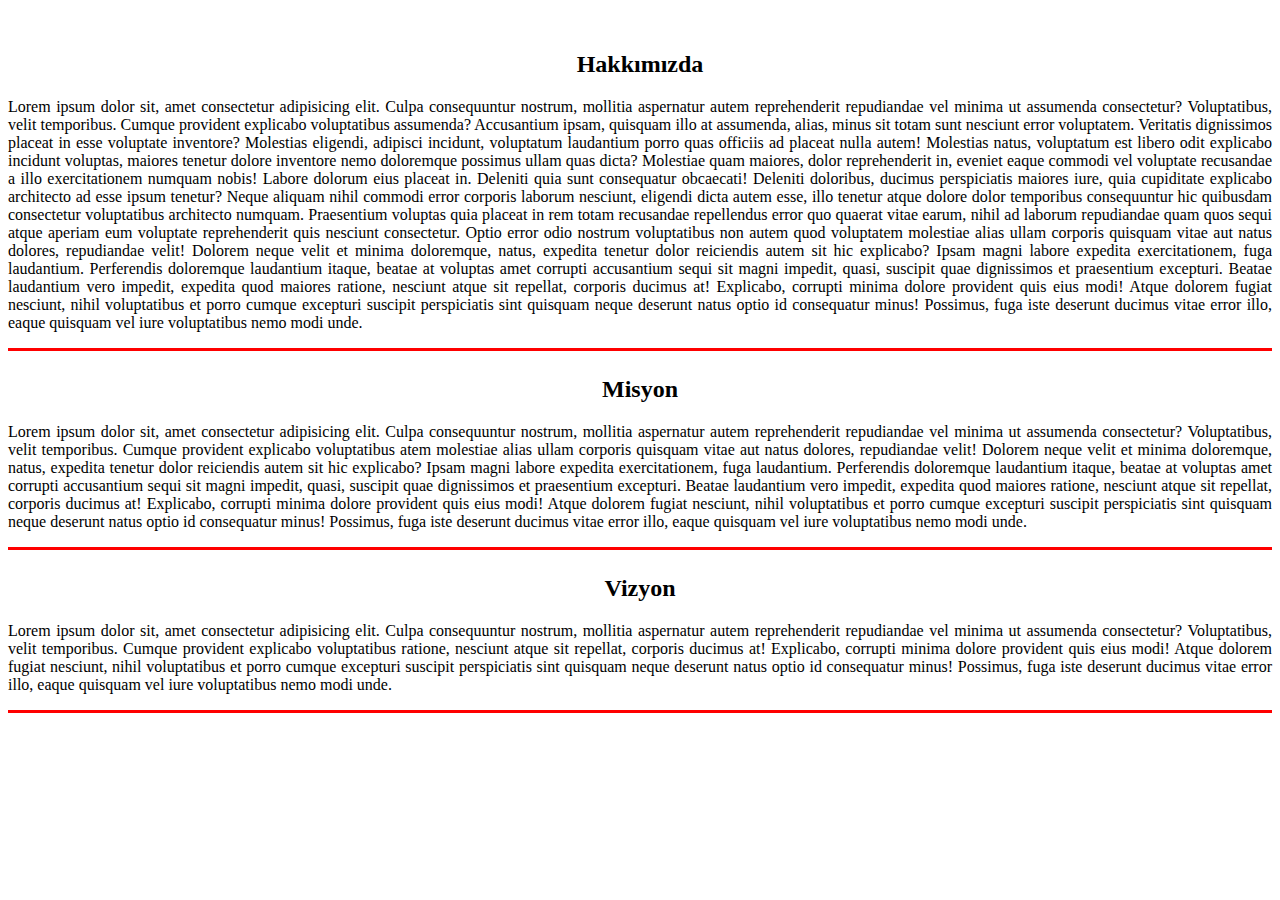
<file: bootstrap/example1/hak.html>
<!DOCTYPE html>
<html lang="en">

<head>
    <meta charset="UTF-8">
    <meta http-equiv="X-UA-Compatible" content="IE=edge">
    <meta name="viewport" content="width=device-width, initial-scale=1.0">
    <title>Document</title>
    <link rel="stylesheet" href="style.css">
    <link href="https://cdn.jsdelivr.net/npm/bootstrap@5.1.1/dist/css/bootstrap.min.css" rel="stylesheet" integrity="sha384-F3w7mX95PdgyTmZZMECAngseQB83DfGTowi0iMjiWaeVhAn4FJkqJByhZMI3AhiU" crossorigin="anonymous">

</head>

<body>
    <nav class="nav bg-danger ">
        <a class="nav-link active link-light " aria-current="page " href="#">Tarım Ürünleri</a>
        <a class="nav-link link-light" href="index.html ">Anasayfa</a>
        <a class="nav-link link-light" href="urun.html ">Ürünlerimiz</a>
        <a class="nav-link link-light" href="hak.html ">Hakkımızda</a>
    </nav>
    <div class="container " style="border-bottom: 3px solid red; margin-top:25px;">
        <h2 style="text-align: center; ">Hakkımızda</h2>
        <p>Lorem ipsum dolor sit, amet consectetur adipisicing elit. Culpa consequuntur nostrum, mollitia aspernatur autem reprehenderit repudiandae vel minima ut assumenda consectetur? Voluptatibus, velit temporibus. Cumque provident explicabo voluptatibus
            assumenda? Accusantium ipsam, quisquam illo at assumenda, alias, minus sit totam sunt nesciunt error voluptatem. Veritatis dignissimos placeat in esse voluptate inventore? Molestias eligendi, adipisci incidunt, voluptatum laudantium porro
            quas officiis ad placeat nulla autem! Molestias natus, voluptatum est libero odit explicabo incidunt voluptas, maiores tenetur dolore inventore nemo doloremque possimus ullam quas dicta? Molestiae quam maiores, dolor reprehenderit in, eveniet
            eaque commodi vel voluptate recusandae a illo exercitationem numquam nobis! Labore dolorum eius placeat in. Deleniti quia sunt consequatur obcaecati! Deleniti doloribus, ducimus perspiciatis maiores iure, quia cupiditate explicabo architecto
            ad esse ipsum tenetur? Neque aliquam nihil commodi error corporis laborum nesciunt, eligendi dicta autem esse, illo tenetur atque dolore dolor temporibus consequuntur hic quibusdam consectetur voluptatibus architecto numquam. Praesentium voluptas
            quia placeat in rem totam recusandae repellendus error quo quaerat vitae earum, nihil ad laborum repudiandae quam quos sequi atque aperiam eum voluptate reprehenderit quis nesciunt consectetur. Optio error odio nostrum voluptatibus non autem
            quod voluptatem molestiae alias ullam corporis quisquam vitae aut natus dolores, repudiandae velit! Dolorem neque velit et minima doloremque, natus, expedita tenetur dolor reiciendis autem sit hic explicabo? Ipsam magni labore expedita exercitationem,
            fuga laudantium. Perferendis doloremque laudantium itaque, beatae at voluptas amet corrupti accusantium sequi sit magni impedit, quasi, suscipit quae dignissimos et praesentium excepturi. Beatae laudantium vero impedit, expedita quod maiores
            ratione, nesciunt atque sit repellat, corporis ducimus at! Explicabo, corrupti minima dolore provident quis eius modi! Atque dolorem fugiat nesciunt, nihil voluptatibus et porro cumque excepturi suscipit perspiciatis sint quisquam neque deserunt
            natus optio id consequatur minus! Possimus, fuga iste deserunt ducimus vitae error illo, eaque quisquam vel iure voluptatibus nemo modi unde.</p>

    </div>
    <div class="container " style="border-bottom: 3px solid red; margin-top:25px;">
        <h2 style="text-align: center; ">Misyon</h2>
        <p>Lorem ipsum dolor sit, amet consectetur adipisicing elit. Culpa consequuntur nostrum, mollitia aspernatur autem reprehenderit repudiandae vel minima ut assumenda consectetur? Voluptatibus, velit temporibus. Cumque provident explicabo voluptatibus
            atem molestiae alias ullam corporis quisquam vitae aut natus dolores, repudiandae velit! Dolorem neque velit et minima doloremque, natus, expedita tenetur dolor reiciendis autem sit hic explicabo? Ipsam magni labore expedita exercitationem,
            fuga laudantium. Perferendis doloremque laudantium itaque, beatae at voluptas amet corrupti accusantium sequi sit magni impedit, quasi, suscipit quae dignissimos et praesentium excepturi. Beatae laudantium vero impedit, expedita quod maiores
            ratione, nesciunt atque sit repellat, corporis ducimus at! Explicabo, corrupti minima dolore provident quis eius modi! Atque dolorem fugiat nesciunt, nihil voluptatibus et porro cumque excepturi suscipit perspiciatis sint quisquam neque deserunt
            natus optio id consequatur minus! Possimus, fuga iste deserunt ducimus vitae error illo, eaque quisquam vel iure voluptatibus nemo modi unde.</p>

    </div>
    <div class="container " style="border-bottom: 3px solid red; margin-top:25px;">
        <h2 style="text-align: center; ">Vizyon</h2>
        <p>Lorem ipsum dolor sit, amet consectetur adipisicing elit. Culpa consequuntur nostrum, mollitia aspernatur autem reprehenderit repudiandae vel minima ut assumenda consectetur? Voluptatibus, velit temporibus. Cumque provident explicabo voluptatibus
            ratione, nesciunt atque sit repellat, corporis ducimus at! Explicabo, corrupti minima dolore provident quis eius modi! Atque dolorem fugiat nesciunt, nihil voluptatibus et porro cumque excepturi suscipit perspiciatis sint quisquam neque deserunt
            natus optio id consequatur minus! Possimus, fuga iste deserunt ducimus vitae error illo, eaque quisquam vel iure voluptatibus nemo modi unde.</p>

    </div>

</body>

</html>
</file>
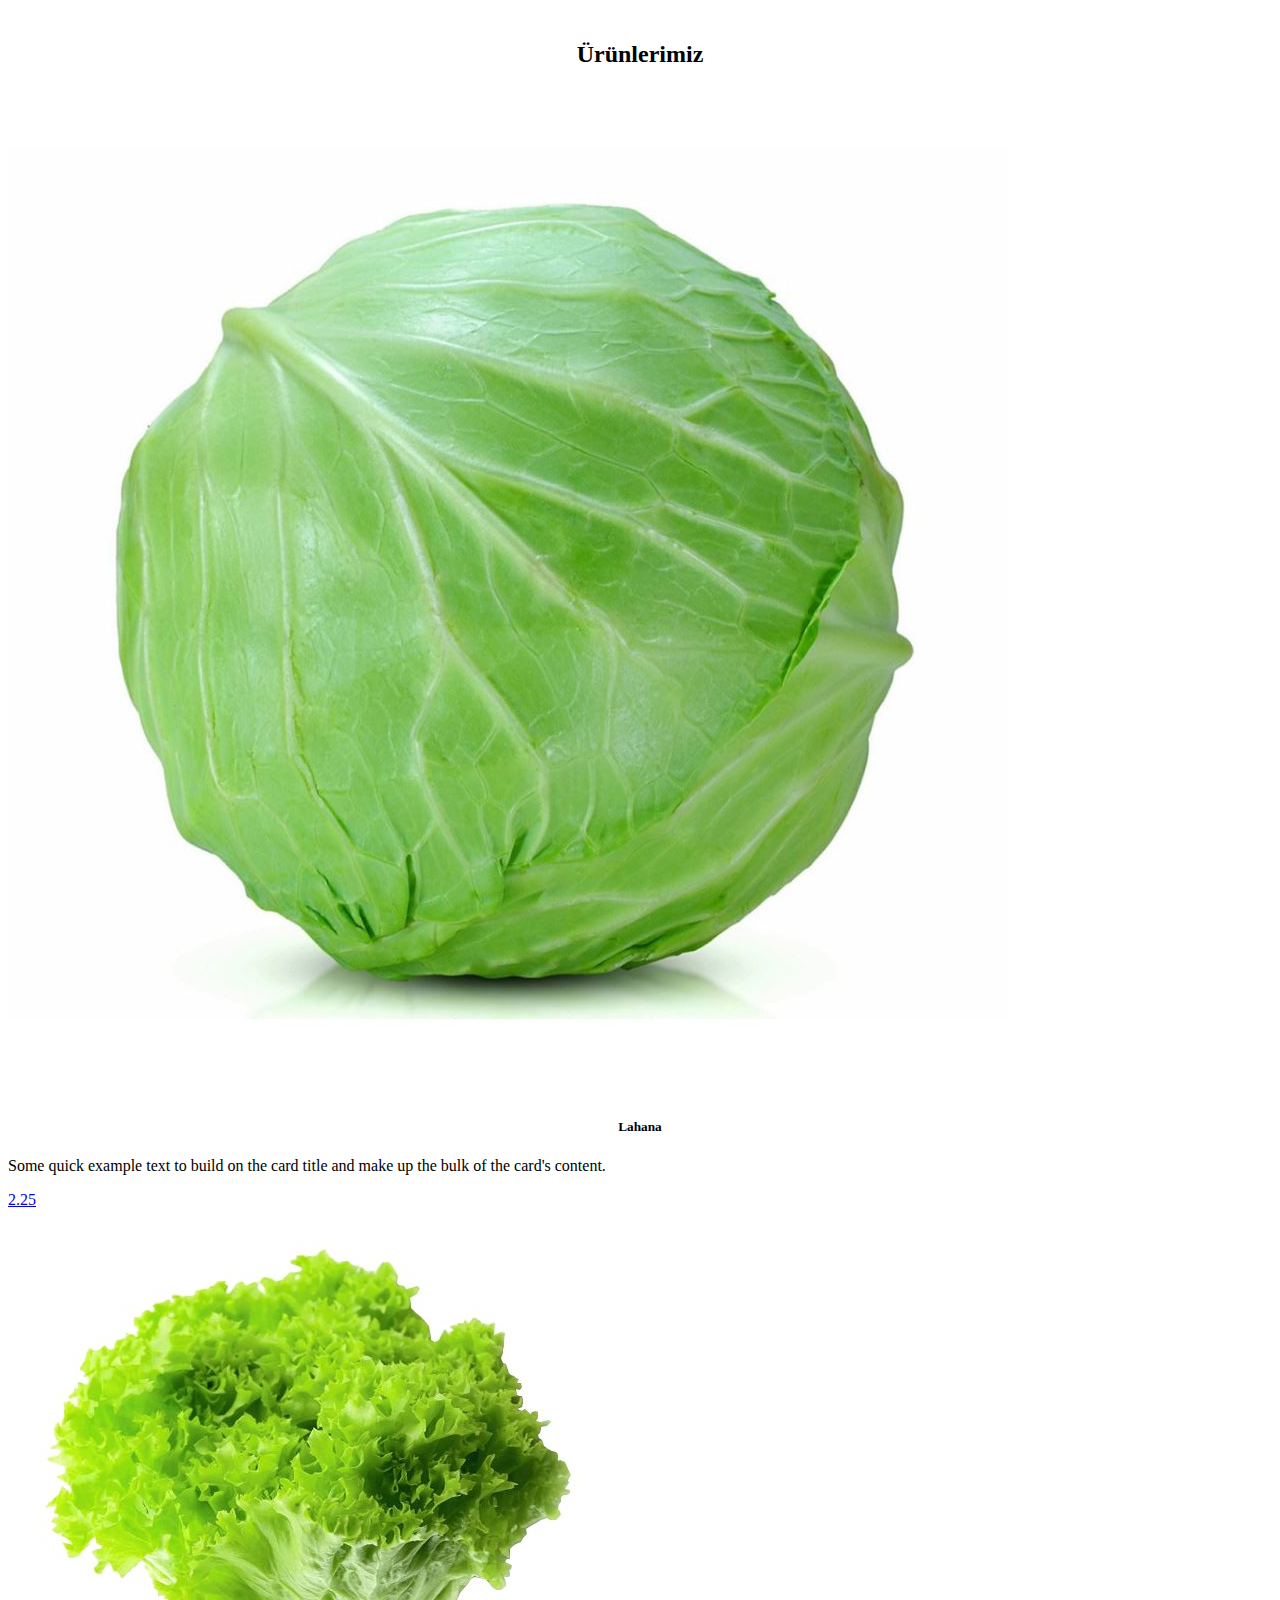
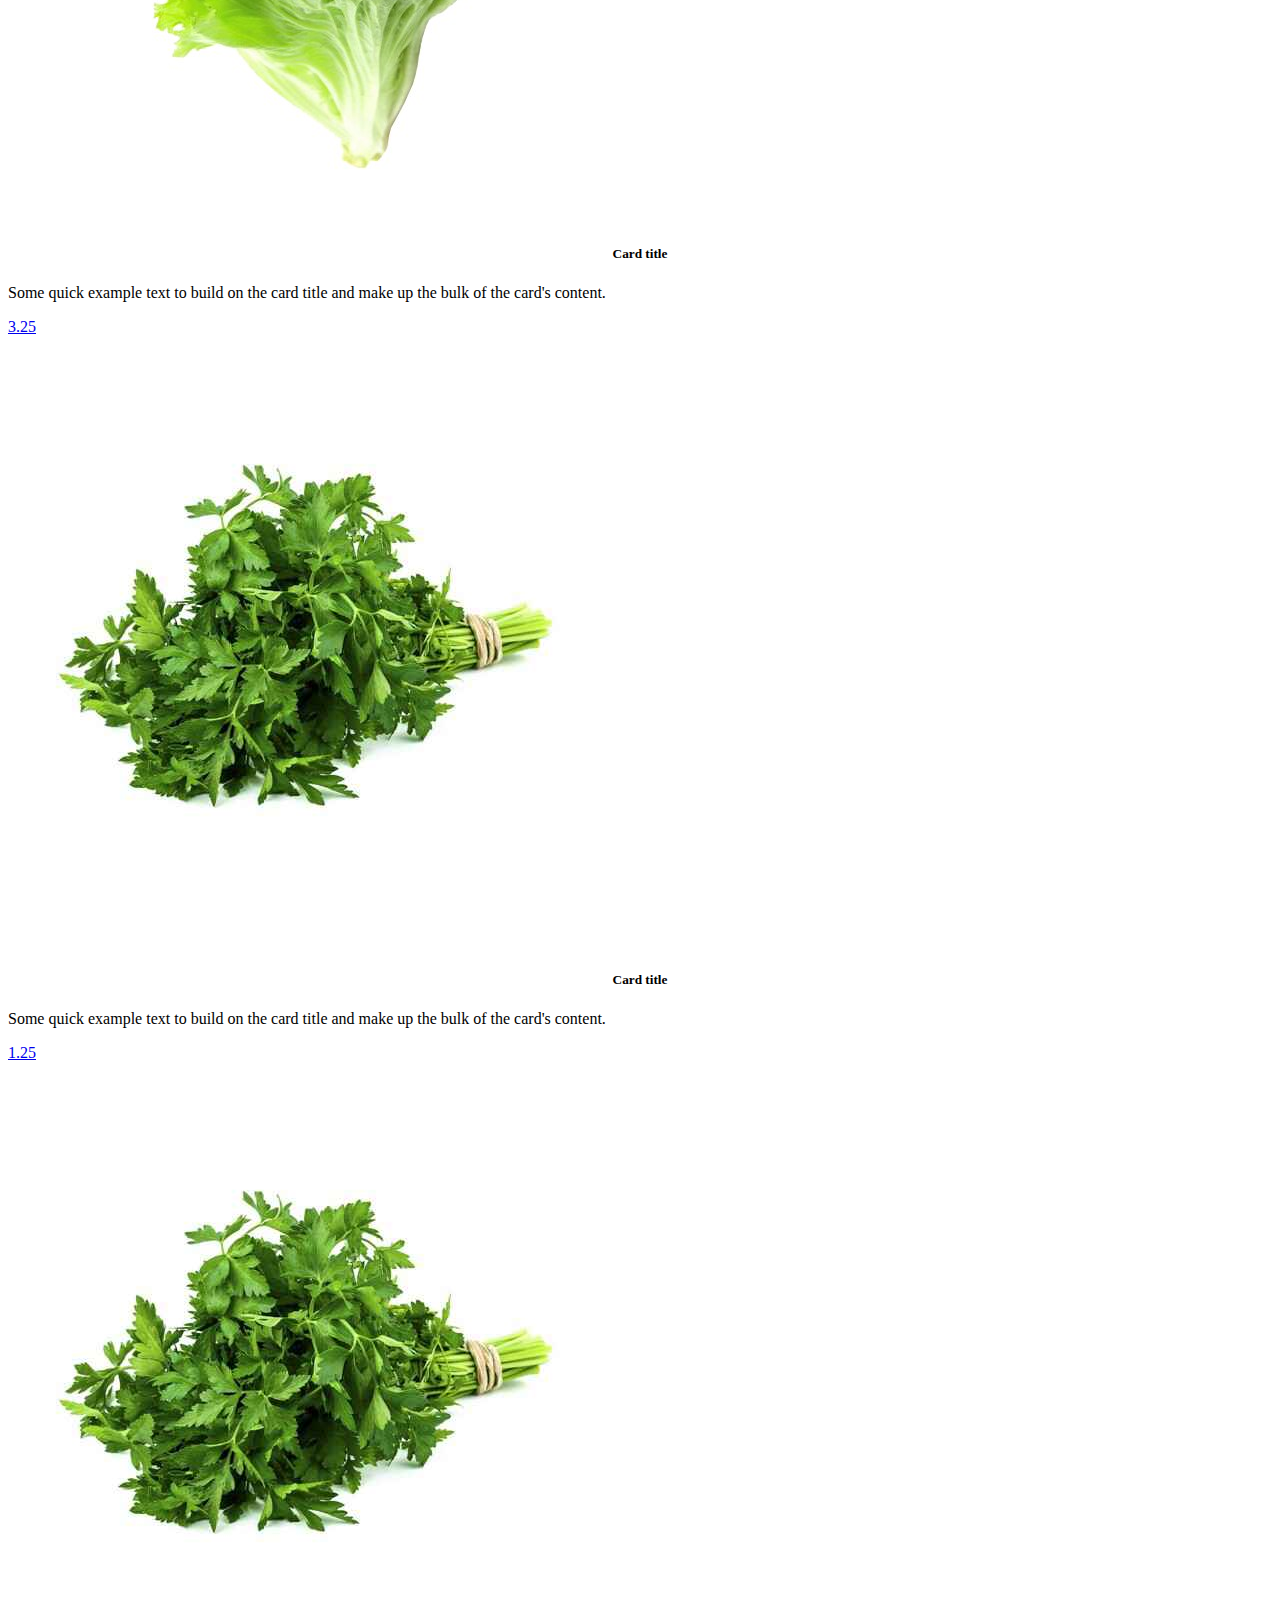
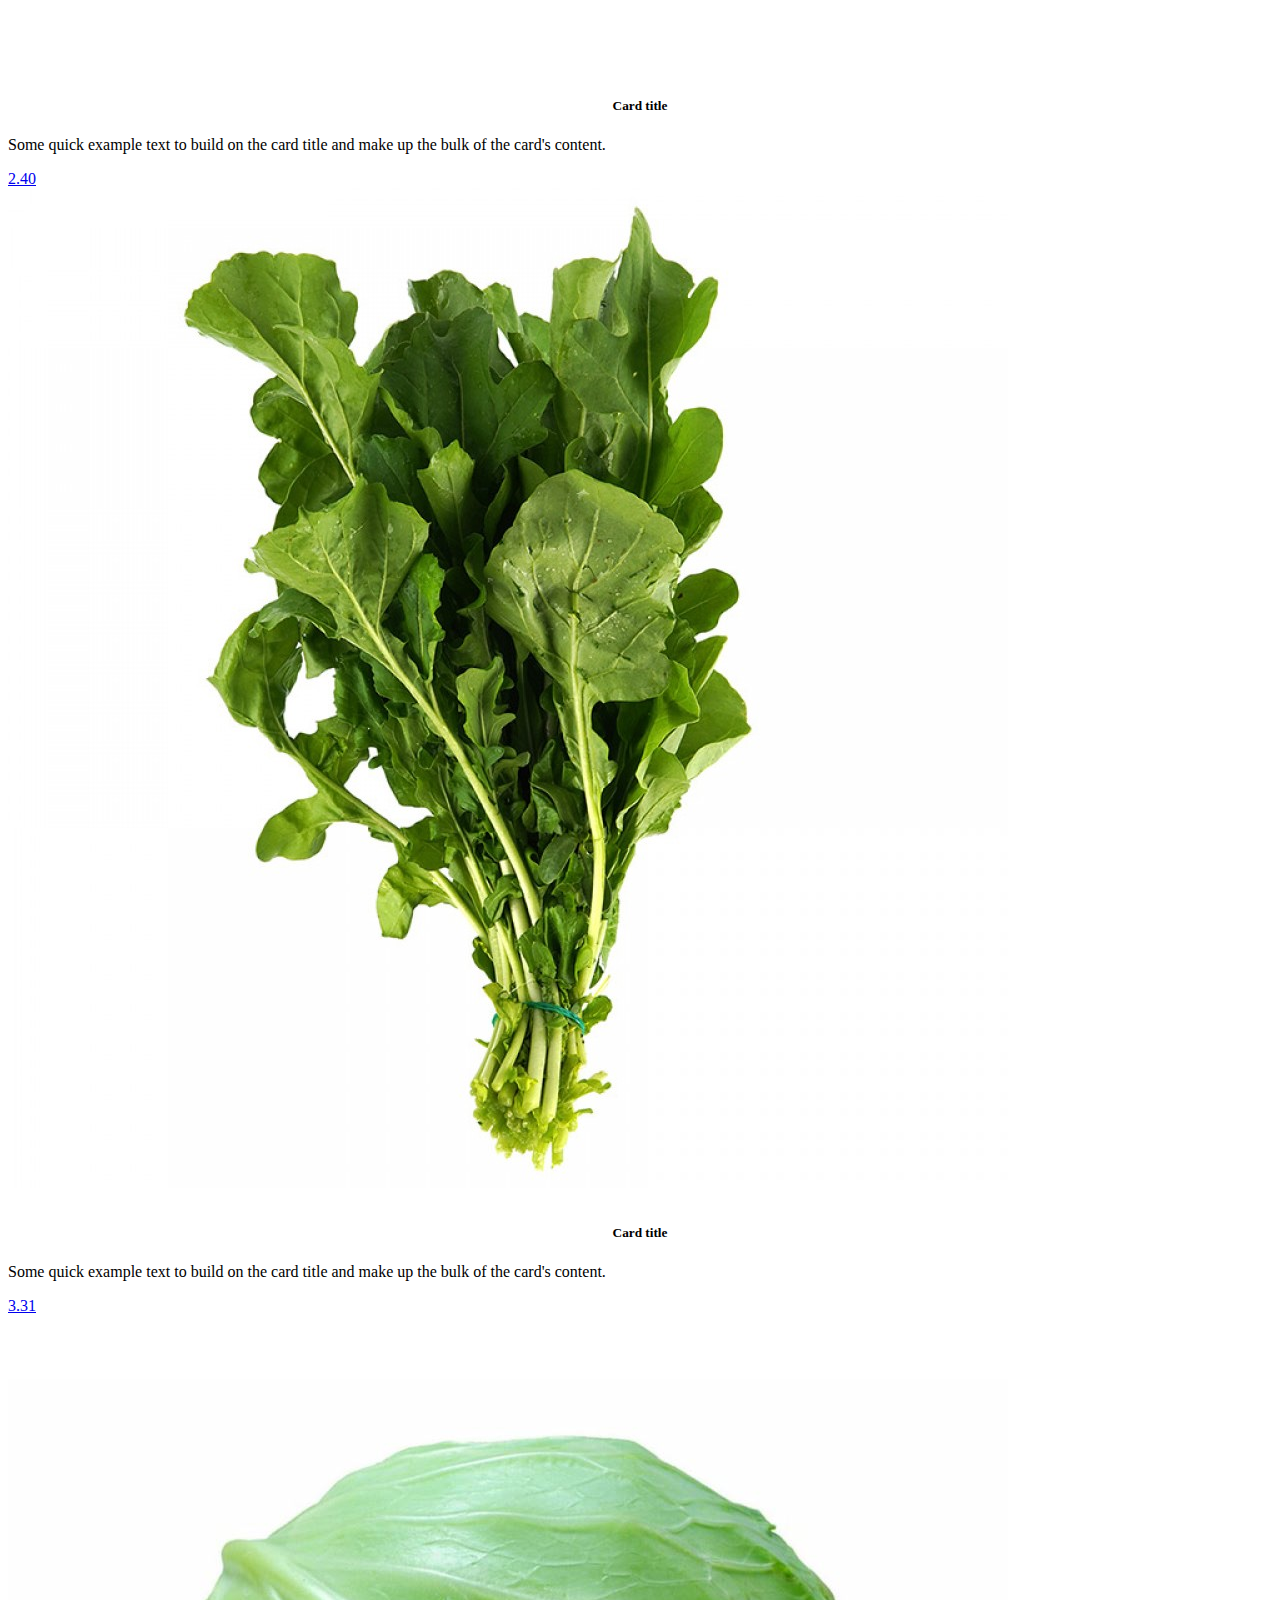
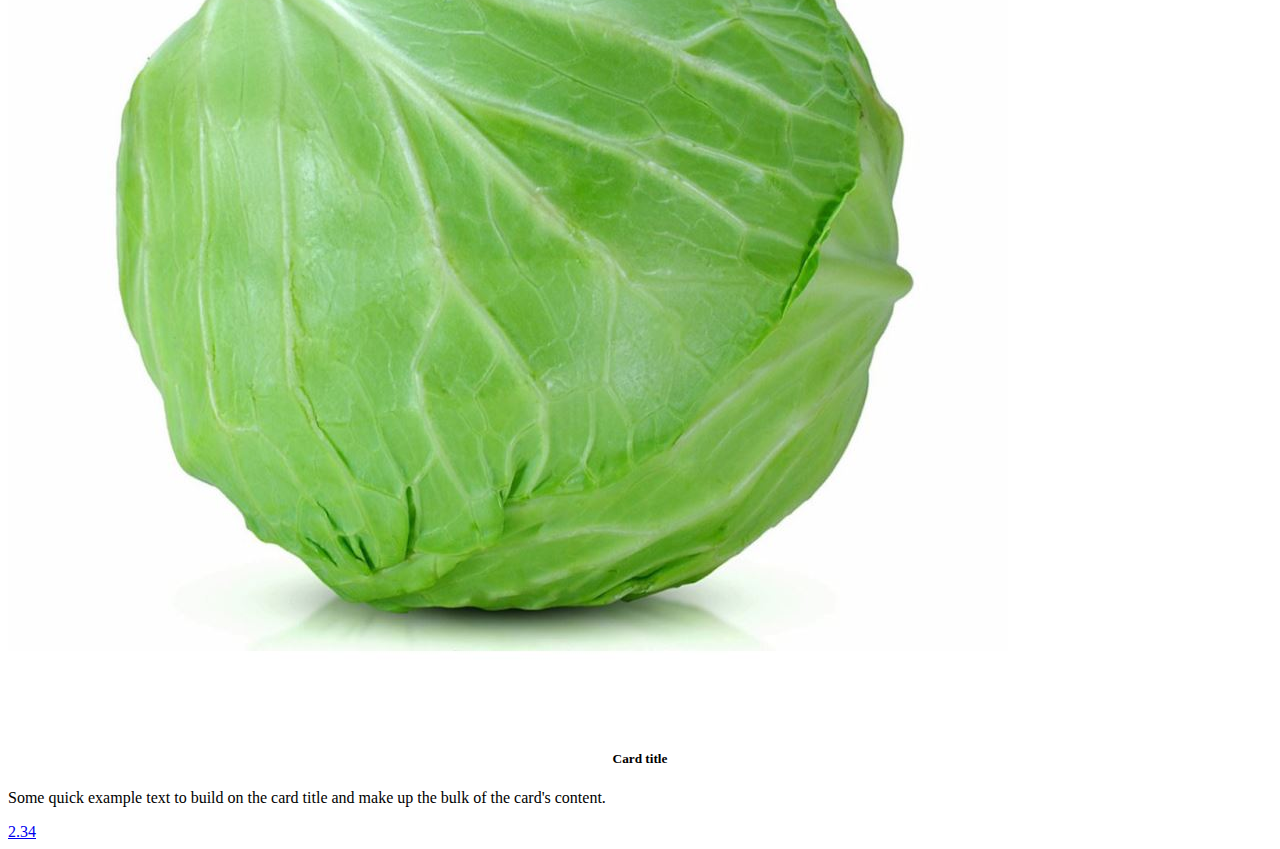
<file: bootstrap/example1/urun.html>
<!DOCTYPE html>
<html lang="en">

<head>
    <meta charset="UTF-8">
    <meta http-equiv="X-UA-Compatible" content="IE=edge">
    <meta name="viewport" content="width=device-width, initial-scale=1.0">
    <title>Document</title>
    <link rel="stylesheet" href="style.css">
    <link href="https://cdn.jsdelivr.net/npm/bootstrap@5.1.1/dist/css/bootstrap.min.css" rel="stylesheet" integrity="sha384-F3w7mX95PdgyTmZZMECAngseQB83DfGTowi0iMjiWaeVhAn4FJkqJByhZMI3AhiU" crossorigin="anonymous">

</head>

<body>
    <nav class="nav bg-danger ">
        <a class="nav-link active link-light " aria-current="page " href="#">Tarım Ürünleri</a>
        <a class="nav-link link-light" href="index.html ">Anasayfa</a>
        <a class="nav-link link-light" href="urun.html ">Ürünlerimiz</a>
        <a class="nav-link link-light" href="hak.html ">Hakkımızda</a>
    </nav>

    <h2 style="text-align: center; margin: 15px;">Ürünlerimiz</h2>
    <div class="container ">
        <div class="row m-5">
            <div class="col-md-4 ">
                <img src="img/laha.jpg" class="w-100 img-thumbnail" alt="...">
                <h5 class="card-title">Lahana</h5>
                <div class="card-body">
                    <p class="card-text">Some quick example text to build on the card title and make up the bulk of the card's content.</p>
                </div>
                <a href="#" class="btn btn-primary btn-sm">2.25</a>
            </div>
            <div class="col-md-4 ">
                <img src="img/kıvircik.png" class="w-100 img-thumbnail" alt="...">
                <h5 class="card-title">Card title</h5>
                <div class="card-body">
                    <p class="card-text">Some quick example text to build on the card title and make up the bulk of the card's content.</p>
                </div>
                <a href="#" class="btn btn-primary btn-sm">3.25</a>
            </div>
            <div class="col-md-4 ">
                <img src="img/may.jpg" class="w-100 img-thumbnail" alt="...">
                <h5 class="card-title">Card title</h5>
                <div class="card-body">
                    <p class="card-text">Some quick example text to build on the card title and make up the bulk of the card's content.</p>
                </div>
                <a href="#" class="btn btn-primary btn-sm">1.25</a>
            </div>
        </div>
        <div class="row m-5">
            <div class="col-md-4 ">
                <img src="img/may.jpg" class="w-100 img-thumbnail" alt="...">
                <h5 class="card-title">Card title</h5>
                <div class="card-body">
                    <p class="card-text">Some quick example text to build on the card title and make up the bulk of the card's content.</p>
                </div>
                <a href="#" class="btn btn-primary btn-sm">2.40</a>
            </div>
            <div class="col-md-4 ">
                <img src="img/roka.jpg" class="w-100 img-thumbnail" alt="...">
                <h5 class="card-title">Card title</h5>
                <div class="card-body">
                    <p class="card-text">Some quick example text to build on the card title and make up the bulk of the card's content.</p>
                </div>
                <a href="#" class="btn btn-primary btn-sm">3.31</a>
            </div>
            <div class="col-md-4 ">
                <img src="img/laha.jpg" class="w-100 img-thumbnail" alt="...">
                <h5 class="card-title">Card title</h5>
                <div class="card-body">
                    <p class="card-text">Some quick example text to build on the card title and make up the bulk of the card's content.</p>
                </div>
                <a href="#" class="btn btn-primary btn-sm">2.34</a>
            </div>

        </div>

    </div>
</body>

</html>
</file>
<file: Product Landing Page/style.css>
@import url("https://fonts.googleapis.com/css2?family=Patrick+Hand&display=swap");

body {
  font-family: "Patrick Hand", cursive;
  padding: 0;
  margin: 0;
  display: flex;
  justify-content: center;
}

header {
  display: flex;
  justify-content: space-around;
  min-height: 75px;
  align-items: center;
  background-color: white;
  padding: 0 20px;
  width: 100%;
  margin: 0;
  position: fixed;
  top: 0;
}

@media (max-width: 600px) {
  header {
    flex-wrap: wrap;
  }
}

nav {
  display: flex;
  justify-content: space-between;
  width: 50%;
  align-self: center;
}
@media (max-width: 650px) {
  nav {
    margin-top: 10px;
    width: 100%;
    display: flex;
    flex-direction: column;
    align-items: center;
    text-align: center;
    padding: 0 50px;
  }
}

nav > a {
  width: 35vw;
  display: flex;
  flex-direction: row;
  justify-content: space-around;
}

@media (max-width: 650px) {
  nav > a {
    flex-direction: column;
  }
}

.nav-link {
  text-decoration: none;
  color: black;
  font-size: large;
}

li {
  list-style: none;
}

a {
  color: #000;
  text-decoration: none;
}

.container {
  max-width: 1080px;
  width: 100%;
  margin: 0;
}
#hero {
  padding-top: 80px;
  display: flex;
  justify-content: center;
  text-align: center;
  height: 200px;
  margin-top: 50px;
}

#hero > h2 {
  margin-bottom: 20px;
  word-wrap: break-word;
}

#hero input[type="email"] {
  max-width: 275px;
  width: 100%;
  padding: 5px;
}

#hero input[type="submit"] {
  max-width: 150px;
  width: 100%;
  height: 30px;
  margin: 15px 0;
  border: 0;
  background-color: #1db954;
}

#hero input[type="submit"]:hover {
  background-color: orange;
  transition: backgroun-color 1s;
}

@media (max-width: 650px) {
    #hero {
      margin-top: 120px;
    }
  }
  
.btn {
  padding: 0 20px;
  height: 30px;
  font-size: 12px;
  text-transform: uppercase;
  border-radius: 3px;
}

.grid {
  display: flex;
}

#features {
  margin-top: 30px;
}

#features .icon {
  display: flex;
  align-items: center;
  justify-content: center;
  height: 125px;
  width: 20vw;
  color: #1db954;
}

@media (max-width: 550px) {
  #features .icon {
    display: none;
  }
}

#features .desc {
  display: flex;
  justify-content: center;
  flex-direction: column;
  width: 80vw;
  padding: 15px;
  margin-bottom: 5px;
}

@media (max-width: 550px) {
  #features .desc {
    width: 100%;
    text-align: center;
    margin-top: 10px;
    height: 150px;
  }
}

@media (max-width: 550px) {
  #features {
    margin-top: 0;
  }


}


#how-it-works {
  margin-top: 50px;
  display: flex;
  justify-content: center;
}

#how-it-works > iframe {
  max-width: 560px;
  width: 100%;
}

#pricing {
  margin-top: 60px;
  display: flex;
  flex-direction: row;
  justify-content: center;
}

.product {
  display: flex;
  flex-direction: column;
  align-items: center;
  text-align: center;
  width: 33%;
  margin: 10px;
  border-radius: 15px;
  border: 2px solid #1db954;
}

.product > .level {
  color: #000;
  padding: 15px 0;
  width: 100%;
  text-transform: uppercase;
  font-weight: 700;
  font-size: 20px;
  border-top-right-radius: 15px;
  border-top-left-radius: 15px;
  background-color: #1db954;
  
}

.product > h2 {
  margin-top: 15px;
}

.product > ol {
  margin: 15px 0;
  padding: 0;
}

.product > ol > li {
  margin: 5px 0;
}

.product >button{
    max-width: 150px;
  width: 100%;
  height: 30px;
  margin: 15px 0;
  border: 0;
  background-color:orange; 
}

.product >button:hover{
    background-color: #1db954;
    transition: background-color 1s;
}

@media (max-width:800px) {
    #pricing{
        flex-direction: column;
    }
    .product{
        max-width: 300px;
        width: 100%;
        margin: 0 auto;
        margin-bottom: 10px;
    }
}

footer{
    margin-top: 30px;
    background-color: #ddd;
    padding: 20px;
}

footer > ul {
    display: flex;
    justify-content: flex-end;
}

footer >ul >li {
    padding: 0 10px;
}

footer > span{
    margin-top: 5px;
    display: flex;
    justify-content: flex-end;
    font-size: 0.9em;
    color: #444;
}
</file>
<file: Survey Form/style.css>
@import url('https://fonts.googleapis.com/css2?family=Exo+2:wght@300&display=swap');



body {
  font-family: 'Exo 2', sans-serif;
  margin: 0;
  top: 0;
  left: 0;
  max-height: 100%;
  min-height: 1420px;
  width: 100%;
  z-index: -1;
  background-image:
    url('img.jpg');
  background-size: cover;
  background-repeat: no-repeat;
  background-position: center;

}

main {
  display: flex;
  justify-content: center;
  width: 100%;
}

@media (min-width: 576px) {
  form {
    max-width: 540px;
  }
}

@media (min-width: 768px) {
  form {
    max-width: 720px;
  }
}


form {
  margin: 40px;
  height: 1420px;
  width: 720px;
  background: gray;
  opacity: 0.99;
  padding: 40px;
}
header {
  text-align: center;
}
header h1{
  font-size: 32px;
}

header p{
  font-size: 18px;
  text-shadow: 1px 1px 1px rgba(0, 0, 0, 0.4);

}

label{
  font-size: 20px;
  margin-bottom: 8px;
  display: flex;
  align-items: center;

}

button,select, textarea,input{
margin: 0;
}

button{
  border: none;
}

.clue{
  margin-left: 0.25rem;
  font-size: 0.9rem;
  color: #e4e4e4;
}

.form-group p{
  font-size: 18px;
}

.form-group{
padding: 4px;
margin-bottom: 20px;
}

.form-control{
width: 100%;
height: 38px;
padding-left: 15px;
font-family: 'Exo 2', sans-serif;
font-size: 18px;
}

.input-radio,.input-checkbox{
  display: inline-block;
  min-width: 1.25rem;
  min-height: 1.25rem;
  margin-right: 5px;
}



.input-textarea {
  min-height: 120px;
  width: 100%;
  resize: vertical;
  font-family: 'Exo 2', sans-serif;
font-size: 18px;
}

.form-control,.input-textarea:focus {
  outline: 2px solid #ffc421;
  border: none;
}



button {
	height: 50px;
	cursor: pointer;
  font-size: 18px;
	background: #ffc421;
	box-shadow: 0px 0px 0px rgba(0,0,0,0.4);
	transition: 500ms;
  width: 100%;
  padding: 0.75rem;
  
}

button:after {
	content: '';
	position: absolute;
	transform: translateX(-55px) translateY(-40px);
	width: 25px;
	height: 25px;
	border-radius: 50%;
	background: transparent;
	box-shadow: 0px 0px 50px transparent;
	transition: 500ms;
}

button:hover {
	transform: translateY(-5px);
	box-shadow: 0px 10px 10px rgba(0,0,0,0.4);
}

button:hover:after {
	background: white;
	box-shadow: 0px 0px 20px #ffc421, 0px 0px 30px #ffc421, inset 0px 0px 10px #ffc421;
	animation: spin 1s infinite linear;
}

@keyframes spin{
	25%{transform: translateX(-25px) translateY(-35px);
			width: 15px;
			height: 15px;}
	50% {transform: translateX(-55px) translateY(-30px);
			width: 5px;
			height: 5px;}
	75% {transform: translateX(-85px) translateY(-35px);
			width: 15px;
			height: 15px;}
}

button:focus {
	outline: none;
}
</file>
<file: Technical Documentation Page/style.css>
@import url('https://fonts.googleapis.com/css2?family=Titillium+Web:wght@200;300&display=swap');
    body {
        display: flex;
        justify-content: space-around;
        font-family: 'Titillium Web', sans-serif;
    }
    
    nav {
        margin: 0;
        padding: 0;
        height: 100%;
        width: 300px;
        position: fixed;
        text-decoration: none;
        border: 2px solid orange;
        border-bottom: 0;
        left: 0;
        bottom: 0;
        min-width: 290px;
        z-index: 1;
    }
    
    header {
        margin: 10px;
        font-size: 1.8em;
        text-align: left;
    }
    
    nav ul {
        margin: 0;
        padding: 0;
    }
    
    nav li {
        list-style-type: none;
        border: 1px solid orange;
        border-left: 0;
        border-right: 0;
        padding: 10px 30px;
    }
    
    nav a {
        color: orange;
        text-decoration: none;
    }
    
    main {
        text-align: left;
    }
    
    #main-doc {
        margin-left: 300px;
        padding: 20px;
        margin-bottom: 110px;
        text-align: justify;
        position: initial;
    }
    
    code {
        display: block;
        text-align: left;
        white-space: pre-line;
        position: relative;
        word-break: normal;
        word-wrap: normal;
        line-height: 2;
        background-color: #f7f7f7;
        padding: 15px;
        margin: 10px;
        border-radius: 5px;
    }
    
    @media only screen and (max-width: 815px) {
        /*mobil */
        #navbar ul {
            border: 1px solid;
            height: 207px;
        }
        #navbar ul {
            padding: 0;
            overflow-y: auto;
            overflow-x: hidden;
        }
        ul {
            display: block;
            list-style-type: disc;
            margin-block-start: 1em;
            margin-block-end: 1em;
            margin-inline-start: 0px;
            margin-inline-end: 0px;
            padding-inline-start: 40px;
        }
        #navbar {
            background-color: white;
            position: absolute;
            top: 0;
            padding: 0;
            margin: 0;
            width: 100%;
            max-height: 275px;
            border: none;
            z-index: 1;
        }
        #main-doc {
            position: relative;
            margin-left: 0px;
            margin-top: 270px;
        }
    }
    
    @media only screen and (max-width: 400px) {
        #main-doc {
            margin-left: -10px;
        }
    }
</file>
<file: bootstrap/example1/style.css>
.container p {
    text-align: justify;
}

nav a {
    text-decoration: none;
    color: white;
}

h5 {
    text-align: center;
    padding-top: 10px;
}
</file>
